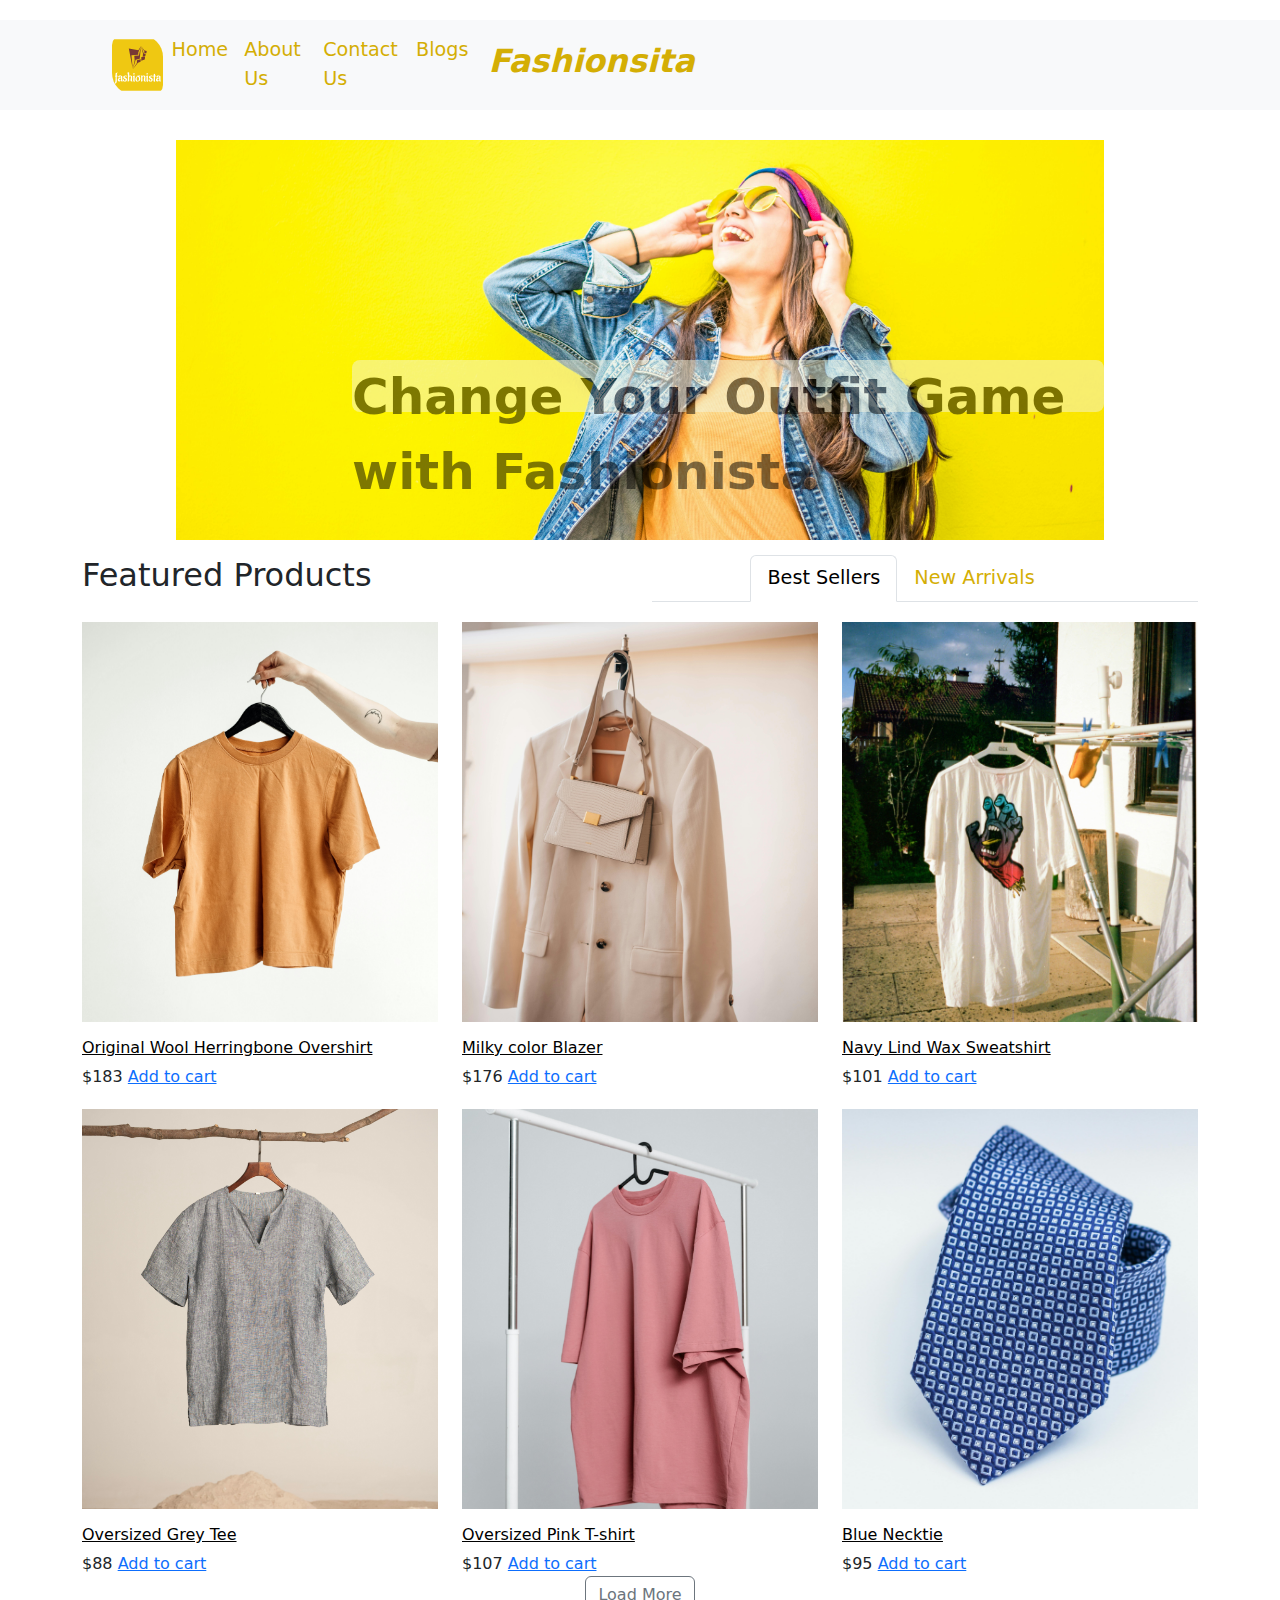
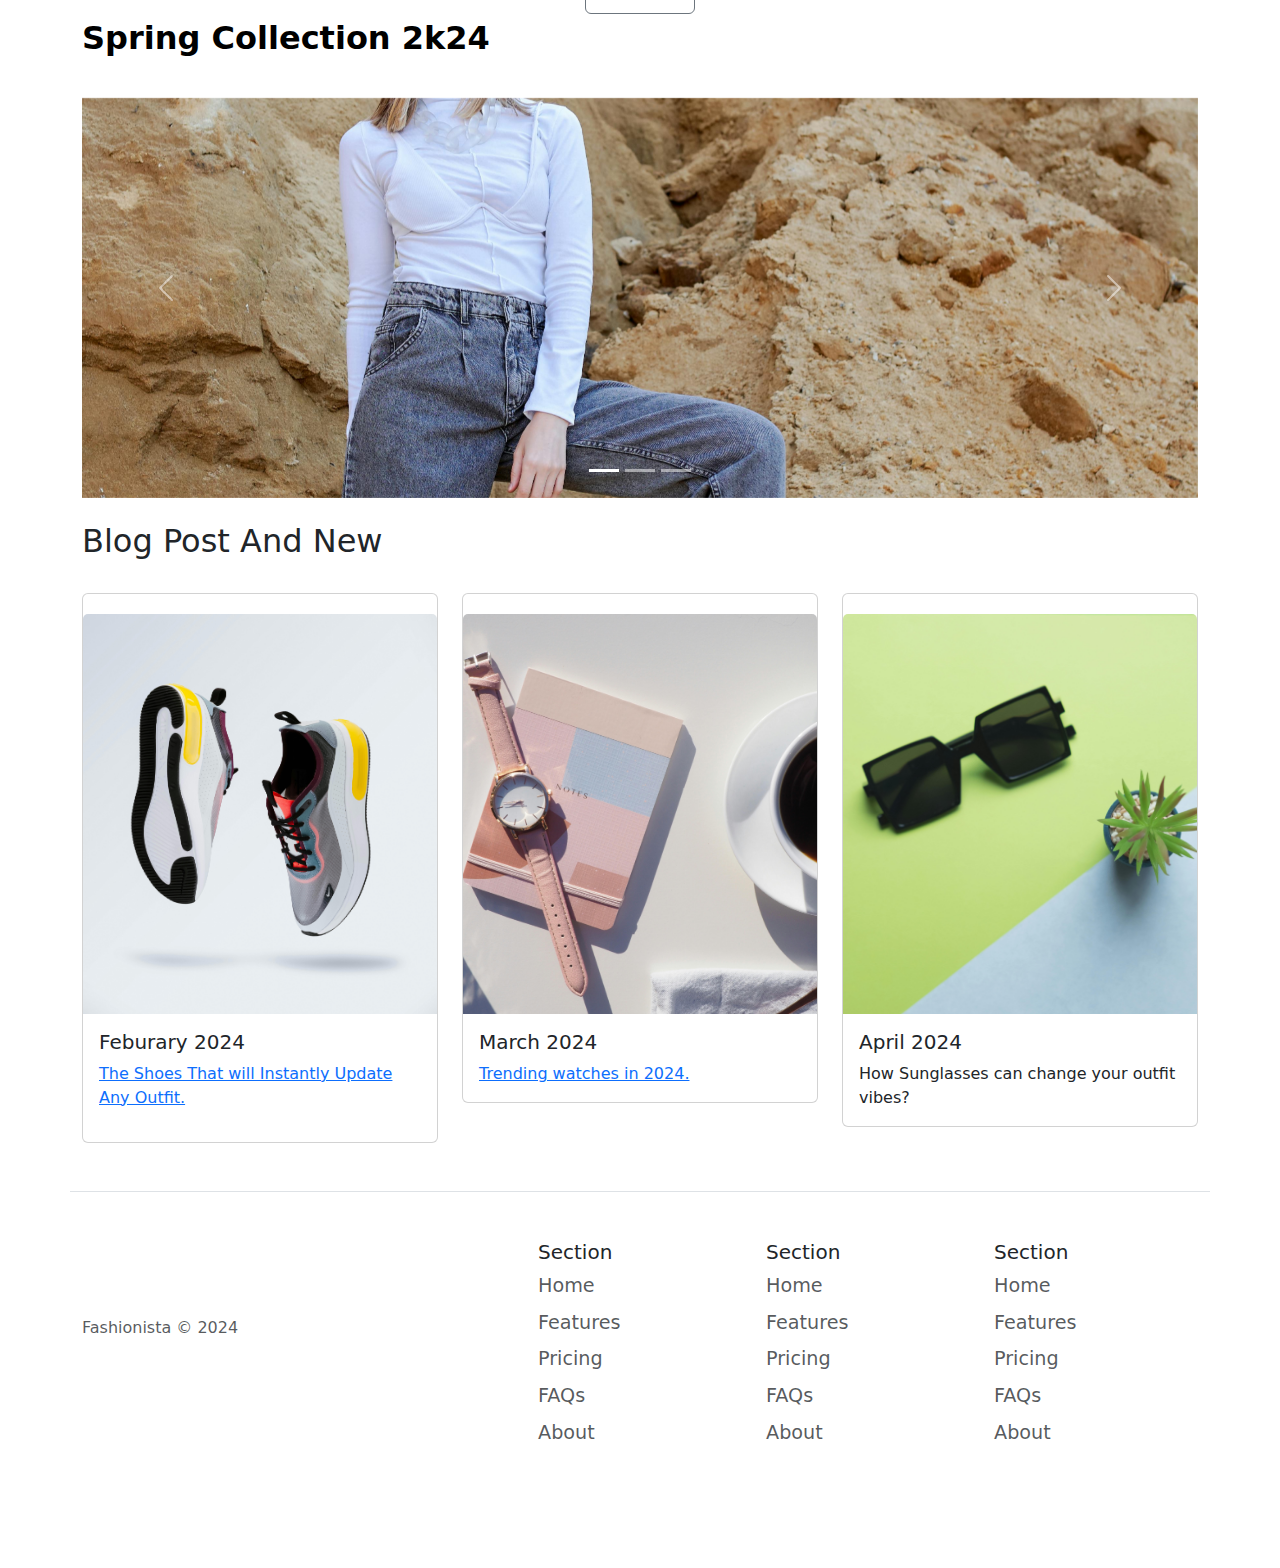
<file: index.html>
<!DOCTYPE html>
<html lang="en">

  <head>
    <meta charset="utf-8">
    <meta name="viewport" content="width=device-width, initial-scale=1">
    <title>Fashionista</title>
    <link rel="stylesheet" href="./style.css" type="text/css">
    <link href="https://cdn.jsdelivr.net/npm/bootstrap@5.3.3/dist/css/bootstrap.min.css" rel="stylesheet"
      integrity="sha384-QWTKZyjpPEjISv5WaRU9OFeRpok6YctnYmDr5pNlyT2bRjXh0JMhjY6hW+ALEwIH" crossorigin="anonymous">
  </head>

  <body>
    <script src="https://cdn.jsdelivr.net/npm/bootstrap@5.3.3/dist/js/bootstrap.bundle.min.js"
      integrity="sha384-YvpcrYf0tY3lHB60NNkmXc5s9fDVZLESaAA55NDzOxhy9GkcIdslK1eN7N6jIeHz"
      crossorigin="anonymous"></script>
  </body>

  <body>

    <nav class="navbar navbar-expand-lg bg-body-tertiary">
      <div class="container-fluid">
        <svg data-v-fde0c5aa="" xmlns="http://www.w3.org/2000/svg" viewBox="0 0 300 300" class="iconAbove"><!----><defs data-v-fde0c5aa=""><!----></defs><rect data-v-fde0c5aa="" fill="#EFC812" x="0" y="0" width="300px" height="300px" class="logo-background-square"></rect><defs data-v-fde0c5aa=""><!----></defs><g data-v-fde0c5aa="" id="86859d74-005a-46f0-a31f-e8e2a335ae78" fill="#ffffff" transform="matrix(5.386666666666667,0,0,5.386666666666667,15.791198359330501,176.99146620432535)"><path d="M2.24 9.17L2.24 9.17L2.31 11.97Q2.31 12.85 2.08 13.53Q1.85 14.21 1.51 14.55L1.51 14.55Q0.83 15.26 0.31 15.36L0.31 15.36L0.07 15.41Q-0.14 15.41-0.14 15.29L-0.14 15.29L-0.07 15.08Q0.95 13.66 0.95 8.13L0.95 8.13Q0.95 7.63 0.94 7.38L0.94 7.38Q0.64 7.38 0.35 7.42L0.35 7.42L0.34 7.42Q0.18 7.42 0.18 7.27L0.18 7.27L0.22 6.73Q0.24 6.61 0.42 6.61L0.42 6.61L0.92 6.61L0.92 5.67L0.95 4.34Q0.95 4.24 0.99 4.12Q1.02 4.00 1.29 3.76Q1.55 3.51 2.07 3.31Q2.59 3.11 2.96 3.11Q3.33 3.11 3.33 3.33L3.33 3.33Q3.33 3.42 3.21 3.47L3.21 3.47Q2.80 3.60 2.54 4.19Q2.28 4.79 2.28 6.22L2.28 6.22L2.28 6.61Q3.00 6.58 3.22 6.54L3.22 6.54Q3.32 6.54 3.32 6.71Q3.32 6.87 3.17 7.12Q3.02 7.36 2.81 7.37Q2.59 7.38 2.27 7.36L2.27 7.36Q2.24 8.43 2.24 9.17ZM8.20 8.47L8.20 8.47L8.18 10.26Q8.18 12.12 8.58 12.50L8.58 12.50Q8.64 12.56 8.64 12.63L8.64 12.63Q8.64 12.84 7.73 12.84Q6.83 12.84 6.78 12.31L6.78 12.31Q6.76 12.18 6.76 11.79L6.76 11.79L6.82 9.55Q6.82 9.45 6.71 9.45L6.71 9.45Q6.03 9.45 5.45 9.83Q4.86 10.21 4.86 10.79L4.86 10.79Q4.86 11.10 5.03 11.31Q5.19 11.52 5.44 11.52Q5.68 11.52 5.85 11.42Q6.01 11.33 6.03 11.31L6.03 11.31Q6.27 11.34 6.27 11.81Q6.27 12.28 5.84 12.56Q5.40 12.85 4.93 12.85Q4.45 12.85 4.11 12.68Q3.77 12.52 3.61 12.31Q3.46 12.10 3.36 11.83L3.36 11.83Q3.26 11.51 3.26 11.27L3.26 11.27Q3.26 10.29 3.88 9.70Q4.49 9.11 5.46 8.86L5.46 8.86Q6.73 8.61 6.79 8.40L6.79 8.40Q6.83 8.25 6.83 7.88L6.83 7.88Q6.83 7.14 6.08 7.14L6.08 7.14Q5.75 7.14 5.50 7.34Q5.25 7.55 5.25 7.85L5.25 7.85L5.33 8.19Q5.31 8.43 4.83 8.47L4.83 8.47L4.68 8.48Q4.26 8.48 4.01 8.27Q3.77 8.06 3.77 7.71L3.77 7.71Q3.77 7.49 3.91 7.22Q4.06 6.94 4.28 6.78Q4.51 6.61 4.98 6.47Q5.45 6.34 5.88 6.34Q6.31 6.34 6.55 6.37Q6.79 6.40 7.20 6.50Q7.62 6.61 7.89 6.90Q8.16 7.20 8.18 7.52Q8.20 7.85 8.20 8.47ZM13.31 10.75L13.31 10.75Q13.31 11.35 13.08 11.80Q12.85 12.25 12.56 12.46Q12.26 12.67 11.86 12.80L11.86 12.80Q11.33 12.96 10.89 12.96L10.89 12.96Q9.98 12.96 9.38 12.61Q8.78 12.25 8.78 11.47L8.78 11.47Q8.78 11.00 9.03 10.71L9.03 10.71Q9.42 10.28 9.97 10.28L9.97 10.28Q10.14 10.28 10.14 10.43L10.14 10.43Q10.14 10.44 10.07 10.65Q10.01 10.85 10.01 11.16Q10.01 11.47 10.25 11.70Q10.50 11.94 10.85 11.94Q11.20 11.94 11.41 11.82Q11.62 11.70 11.70 11.52L11.70 11.52Q11.83 11.27 11.83 11.05L11.83 11.05Q11.83 10.64 11.42 10.35Q11.02 10.05 10.53 9.88Q10.04 9.72 9.63 9.32Q9.23 8.93 9.23 8.34L9.23 8.34Q9.23 7.34 9.86 6.83Q10.50 6.33 11.59 6.33L11.59 6.33Q12.07 6.33 12.59 6.46Q13.12 6.59 13.12 6.91Q13.12 7.22 13.01 7.49Q12.91 7.76 12.75 7.76L12.75 7.76Q12.67 7.76 12.64 7.69Q12.61 7.63 12.54 7.55Q12.47 7.46 12.21 7.33Q11.94 7.20 11.75 7.20Q11.56 7.20 11.50 7.20Q11.44 7.21 11.28 7.25Q11.13 7.28 11.00 7.35L11.00 7.35Q10.68 7.53 10.68 7.88L10.68 7.88Q10.68 8.11 10.78 8.21Q10.88 8.32 10.93 8.37Q10.99 8.43 11.13 8.50Q11.27 8.58 11.33 8.61Q11.38 8.64 11.58 8.73Q11.77 8.82 11.83 8.85L11.83 8.85Q13.31 9.55 13.31 10.75ZM15.68 5.15L15.68 5.15L15.67 6.51Q15.67 6.59 15.72 6.59Q15.78 6.59 15.83 6.55L15.83 6.55Q16.18 6.31 16.94 6.31L16.94 6.31Q18.21 6.31 18.70 7.18L18.70 7.18Q18.89 7.50 18.89 8.04Q18.89 8.57 18.82 9.51Q18.76 10.44 18.76 10.84L18.76 10.84Q18.76 12.21 19.15 12.66L19.15 12.66Q19.22 12.73 19.22 12.80L19.22 12.80Q19.22 12.94 18.62 12.94L18.62 12.94Q17.00 12.94 17.00 11.42L17.00 11.42Q17.00 10.84 17.28 9.77Q17.56 8.71 17.56 8.20Q17.56 7.70 17.32 7.43Q17.08 7.15 16.66 7.15Q16.24 7.15 16.00 7.34Q15.75 7.52 15.69 7.71L15.69 7.71L15.65 7.90Q15.64 8.16 15.64 9.59Q15.64 11.02 15.71 11.45Q15.78 11.87 15.78 11.93L15.78 11.93Q15.78 12.33 15.23 12.65Q14.69 12.96 14.15 12.96L14.15 12.96Q13.96 12.96 13.96 12.74L13.96 12.74L13.99 12.47Q14.29 10.12 14.29 7.38L14.29 7.38Q14.29 6.31 14.21 5.22L14.21 5.22L14.20 4.91Q14.17 4.52 14.04 4.24Q13.90 3.96 13.79 3.88L13.79 3.88L13.66 3.81Q13.57 3.75 13.57 3.68L13.57 3.68Q13.57 3.49 14.22 3.20Q14.88 2.91 15.24 2.91Q15.60 2.91 15.62 3.07L15.62 3.07Q15.68 3.78 15.68 5.15ZM21.08 5.18L21.08 5.18L20.75 5.17Q20.37 5.17 20.26 5.35L20.26 5.35Q20.23 5.39 20.19 5.39L20.19 5.39Q20.01 5.39 20.01 4.77Q20.01 4.14 20.20 3.98Q20.38 3.81 20.85 3.81Q21.32 3.81 21.49 3.97Q21.66 4.13 21.66 4.51Q21.66 4.89 21.53 5.03Q21.41 5.18 21.08 5.18ZM19.96 12.25L19.96 12.25L20.12 8.99Q20.12 7.83 19.85 7.41L19.85 7.41Q19.77 7.27 19.66 7.20L19.66 7.20Q19.57 7.17 19.57 7.08L19.57 7.08Q19.57 6.83 20.29 6.59Q21 6.36 21.33 6.36Q21.66 6.36 21.67 6.52L21.67 6.52Q21.67 6.80 21.60 8.11Q21.52 9.42 21.52 10.86Q21.52 12.31 21.69 12.66L21.69 12.66Q21.73 12.73 21.73 12.80L21.73 12.80Q21.73 12.98 21.20 12.98Q20.66 12.98 20.10 12.70L20.10 12.70Q19.96 12.63 19.96 12.25ZM23.91 7.39L23.91 7.39Q23.55 7.41 23.39 7.41Q23.23 7.42 23.23 7.34Q23.23 7.25 23.31 7.17L23.31 7.17Q24.21 6.34 26.33 6.34L26.33 6.34Q27.06 6.34 27.48 6.47L27.48 6.47L27.62 6.51Q27.79 6.58 27.79 6.66L27.79 6.66Q27.79 6.73 27.69 6.78L27.69 6.78Q27.31 6.89 26.96 7.13Q26.61 7.38 26.61 7.48L26.61 7.48L26.70 7.57Q27.15 7.83 27.39 8.37Q27.64 8.92 27.66 9.34L27.66 9.34L27.69 9.77Q27.69 11.16 26.92 12.05Q26.15 12.95 24.82 12.95L24.82 12.95Q24.15 12.95 23.66 12.71Q23.17 12.47 22.94 12.17Q22.71 11.87 22.57 11.49L22.57 11.49Q22.40 10.98 22.40 10.42Q22.40 9.87 22.59 9.31Q22.78 8.75 23.02 8.48Q23.27 8.22 23.58 8.05L23.58 8.05Q23.97 7.84 24.21 7.84Q24.44 7.84 24.44 7.94L24.44 7.94L24.36 8.08Q24.05 8.44 23.92 9.03Q23.79 9.62 23.79 10.07Q23.79 10.53 23.90 10.98Q24.01 11.42 24.15 11.64Q24.29 11.86 24.47 11.97L24.47 11.97Q24.74 12.14 25.03 12.14Q25.33 12.14 25.61 11.91Q25.89 11.68 26.01 11.30L26.01 11.30Q26.26 10.60 26.26 9.86L26.26 9.86Q26.26 8.68 25.67 8.04Q25.07 7.39 23.91 7.39ZM28.38 12.77L28.38 12.77Q28.63 11.26 28.63 9.14Q28.63 7.03 28.50 6.40L28.50 6.40Q28.50 6.22 28.92 6.22L28.92 6.22Q29.57 6.22 29.78 6.71L29.78 6.71Q29.79 6.75 29.85 6.75Q29.90 6.75 29.93 6.72L29.93 6.72Q30.37 6.27 31.28 6.27Q32.19 6.27 32.72 6.73Q33.25 7.20 33.25 8.08L33.25 8.08Q33.25 8.61 33.16 9.59Q33.07 10.57 33.07 11.05L33.07 11.05Q33.07 12.18 33.45 12.68L33.45 12.68Q33.50 12.75 33.50 12.82L33.50 12.82Q33.50 13.01 33.11 13.01L33.11 13.01Q31.37 13.01 31.37 11.47L31.37 11.47Q31.37 10.88 31.64 9.83Q31.91 8.78 31.91 8.23L31.91 8.23Q31.91 7.11 30.98 7.11L30.98 7.11Q30.53 7.11 30.30 7.38Q30.07 7.64 30.04 7.99Q30.02 8.33 30.02 9.28L30.02 9.28Q30.02 10.74 30.11 11.82L30.11 11.82L30.14 12.12Q30.14 12.52 29.63 12.73Q29.12 12.95 28.75 12.95Q28.38 12.95 28.38 12.77ZM35.41 5.18L35.41 5.18L35.07 5.17Q34.69 5.17 34.58 5.35L34.58 5.35Q34.55 5.39 34.51 5.39L34.51 5.39Q34.33 5.39 34.33 4.77Q34.33 4.14 34.52 3.98Q34.71 3.81 35.17 3.81Q35.64 3.81 35.81 3.97Q35.98 4.13 35.98 4.51Q35.98 4.89 35.85 5.03Q35.73 5.18 35.41 5.18ZM34.29 12.25L34.29 12.25L34.44 8.99Q34.44 7.83 34.17 7.41L34.17 7.41Q34.09 7.27 33.98 7.20L33.98 7.20Q33.89 7.17 33.89 7.08L33.89 7.08Q33.89 6.83 34.61 6.59Q35.32 6.36 35.65 6.36Q35.98 6.36 35.99 6.52L35.99 6.52Q35.99 6.80 35.92 8.11Q35.84 9.42 35.84 10.86Q35.84 12.31 36.01 12.66L36.01 12.66Q36.05 12.73 36.05 12.80L36.05 12.80Q36.05 12.98 35.52 12.98Q34.99 12.98 34.43 12.70L34.43 12.70Q34.29 12.63 34.29 12.25ZM41.16 10.75L41.16 10.75Q41.16 11.35 40.93 11.80Q40.70 12.25 40.40 12.46Q40.11 12.67 39.70 12.80L39.70 12.80Q39.17 12.96 38.74 12.96L38.74 12.96Q37.83 12.96 37.23 12.61Q36.62 12.25 36.62 11.47L36.62 11.47Q36.62 11.00 36.88 10.71L36.88 10.71Q37.27 10.28 37.81 10.28L37.81 10.28Q37.98 10.28 37.98 10.43L37.98 10.43Q37.98 10.44 37.92 10.65Q37.86 10.85 37.86 11.16Q37.86 11.47 38.10 11.70Q38.35 11.94 38.70 11.94Q39.05 11.94 39.26 11.82Q39.47 11.70 39.55 11.52L39.55 11.52Q39.68 11.27 39.68 11.05L39.68 11.05Q39.68 10.64 39.27 10.35Q38.86 10.05 38.37 9.88Q37.88 9.72 37.48 9.32Q37.07 8.93 37.07 8.34L37.07 8.34Q37.07 7.34 37.71 6.83Q38.35 6.33 39.44 6.33L39.44 6.33Q39.91 6.33 40.44 6.46Q40.96 6.59 40.96 6.91Q40.96 7.22 40.86 7.49Q40.75 7.76 40.60 7.76L40.60 7.76Q40.52 7.76 40.49 7.69Q40.46 7.63 40.39 7.55Q40.32 7.46 40.05 7.33Q39.79 7.20 39.60 7.20Q39.41 7.20 39.35 7.20Q39.28 7.21 39.13 7.25Q38.98 7.28 38.85 7.35L38.85 7.35Q38.53 7.53 38.53 7.88L38.53 7.88Q38.53 8.11 38.63 8.21Q38.72 8.32 38.78 8.37Q38.84 8.43 38.98 8.50Q39.12 8.58 39.17 8.61Q39.23 8.64 39.42 8.73Q39.62 8.82 39.68 8.85L39.68 8.85Q41.16 9.55 41.16 10.75ZM41.51 7.21L41.51 7.21L41.55 6.65Q41.57 6.52 41.75 6.52L41.75 6.52L42.24 6.52L42.18 5.40L42.18 5.35Q42.18 5.03 42.67 4.73Q43.16 4.44 43.57 4.44L43.57 4.44Q43.69 4.44 43.69 4.55L43.69 4.55L43.69 4.56Q43.64 4.94 43.58 6.51L43.58 6.51Q44.20 6.51 44.37 6.48Q44.53 6.45 44.55 6.45L44.55 6.45Q44.65 6.45 44.65 6.62Q44.65 6.79 44.49 7.05Q44.34 7.31 44.16 7.32L44.16 7.32L43.57 7.32Q43.55 7.80 43.55 8.93Q43.55 10.05 43.57 10.78Q43.60 11.51 43.62 11.88Q43.65 12.25 43.69 12.47Q43.72 12.70 43.74 12.80Q43.76 12.89 43.76 12.92L43.76 12.92Q43.76 13.06 43.58 13.08L43.58 13.08Q43.04 13.08 42.50 12.92Q41.96 12.77 41.96 12.39L41.96 12.39Q42.25 10.04 42.25 7.34L42.25 7.34Q41.87 7.34 41.68 7.36L41.68 7.36L41.66 7.36Q41.54 7.36 41.51 7.21ZM49.53 8.47L49.53 8.47L49.50 10.26Q49.50 12.12 49.91 12.50L49.91 12.50Q49.97 12.56 49.97 12.63L49.97 12.63Q49.97 12.84 49.06 12.84Q48.16 12.84 48.10 12.31L48.10 12.31Q48.09 12.18 48.09 11.79L48.09 11.79L48.15 9.55Q48.15 9.45 48.03 9.45L48.03 9.45Q47.36 9.45 46.77 9.83Q46.19 10.21 46.19 10.79L46.19 10.79Q46.19 11.10 46.35 11.31Q46.52 11.52 46.77 11.52Q47.01 11.52 47.17 11.42Q47.33 11.33 47.36 11.31L47.36 11.31Q47.60 11.34 47.60 11.81Q47.60 12.28 47.17 12.56Q46.73 12.85 46.26 12.85Q45.78 12.85 45.44 12.68Q45.09 12.52 44.94 12.31Q44.79 12.10 44.69 11.83L44.69 11.83Q44.59 11.51 44.59 11.27L44.59 11.27Q44.59 10.29 45.21 9.70Q45.82 9.11 46.79 8.86L46.79 8.86Q48.06 8.61 48.12 8.40L48.12 8.40Q48.16 8.25 48.16 7.88L48.16 7.88Q48.16 7.14 47.40 7.14L47.40 7.14Q47.08 7.14 46.83 7.34Q46.58 7.55 46.58 7.85L46.58 7.85L46.66 8.19Q46.63 8.43 46.16 8.47L46.16 8.47L46.00 8.48Q45.58 8.48 45.34 8.27Q45.09 8.06 45.09 7.71L45.09 7.71Q45.09 7.49 45.24 7.22Q45.39 6.94 45.61 6.78Q45.84 6.61 46.30 6.47Q46.77 6.34 47.21 6.34Q47.64 6.34 47.88 6.37Q48.12 6.40 48.53 6.50Q48.94 6.61 49.22 6.90Q49.49 7.20 49.51 7.52Q49.53 7.85 49.53 8.47Z"></path></g><defs data-v-fde0c5aa=""><!----></defs><g data-v-fde0c5aa="" id="6d1f5157-2ec0-4066-9096-90b81deee37b" stroke="none" fill="#783834" transform="matrix(1.376776724901836,0,0,1.376776724901836,80.02394851202125,38.62322327509816)"><g clip-rule="evenodd"><path d="M12.983 10.59l17.018 88.223-5.872-59.049 29.021-1.892-.054-9.883L64.549 1 53.622 18.977z"></path><path d="M59.389 54.548l5.16-53.541-8.74 39.716-19.612 1.045 1.57 20.462-7.766 36.583 12.057-39.899z"></path><path d="M62.8 67.182l.549-10.453-15.979 3.755-.032 11.797-17.337 26.532 21.68-27.616zM65.711 62.394l14.841-4.731 1.509-12.532-15.899 2.095zM72.07 44.502l10.988-1.417 1.581-10.278-8.079-.373L64.549 1l8.43 30.967z"></path><path d="M87.413 31.294l1.256-9.506-9.544-2.694L64.549 1l14.483 22.437-.422 7z"></path></g></g><!----></svg>
        <button class="navbar-toggler" type="button" data-bs-toggle="collapse" data-bs-target="#navbarNav"
          aria-controls="navbarNav" aria-expanded="false" aria-label="Toggle navigation">
          <span class="navbar-toggler-icon"></span>
        </button>
        <div class="collapse navbar-collapse" id="navbarNav">
          <ul class="navbar-nav">
            <li class="nav-item">
              <a class="nav-link" aria-current="page" href="#">Home</a>
            </li>
            <li class="nav-item">
              <a class="nav-link" href="./about.html">About Us</a>
            </li>
            <li class="nav-item">
              <a class="nav-link" href="./contact.html">Contact Us</a>
            </li>
            <li class="nav-item">
              <a class="nav-link" href="./blog.html">Blogs</a>
            </li>

          </ul>
        </div>
      </div>
      <h2 class="text"> Fashionsita</h2>
    </nav>

    <section class="hero">
    
      <div class="container-1">
       <div class="ban-text">Change Your Outfit Game with Fashionista</div>
      <img src="./images/pexels-juan-mendez-1536619.jpg" alt="girl with yellow bg">
      </div>
    </section>
  
    <!-- Featured Products -->
    <section>
      <div class="container">
        <div class="row gutter-1 align-items-end">
          <div class="col-md-6  mt-3">
            <h2>Featured Products</h2>
          </div>
          <div class="col-md-6 text-md-right">
            <ul class="nav nav-tabs lavalamp" id="myTab" role="tablist">
              <div class="lavalamp-object ease"
                style="transition-duration: 0.2s; width: 98.4219px; height: 26px; transform: translate(0px, 0px);">
              </div>
              <li class="nav-item lavalamp-item" style="z-index: 5; position: relative;">
                <a class="nav-link active" id="home-tab" data-toggle="tab" href="#home" role="tab" aria-controls="home"
                  aria-selected="true">Best Sellers</a>
              </li>
              <li class="nav-item lavalamp-item" style="z-index: 5; position: relative;">
                <a class="nav-link" id="profile-tab" data-toggle="tab" href="#profile" role="tab"
                  aria-controls="profile" aria-selected="false">New Arrivals</a>
              </li>
            </ul>
          </div>
        </div>
        <div class="row">
          <div class="col">
            <div class="tab-content" id="myTabContent">
              <div class="tab-pane fade show active" id="home" role="tabpanel">
                <div class="row gutter-image gutter-md-3">

                  <div class="col-6 col-lg-4">
                    <div class="product">
                      <figure class="product-image">
                        <img src="images/featured 1.jpg" alt="Image">


                      </figure>
                      <div class="product-meta">
                        <h3 class="product-title"><a href="product-classic.">Original Wool Herringbone Overshirt</a>
                        </h3>
                        <div class="product-price">
                          <span>$183</span>
                          <span class="product-action">
                            <a href="#!">Add to cart</a>
                          </span>
                        </div>
                        <a href="#!" class="product-like"></a>
                      </div>
                    </div>
                  </div>
                  <div class="col-6 col-lg-4">
                    <div class="product">
                      <figure class="product-image">

                        <img src="images/featured-2.jpg" alt="Image">


                      </figure>
                      <div class="product-meta">
                        <h3 class="product-title"><a href="product-classic.">Milky color Blazer</a></h3>
                        <div class="product-price">
                          <span>$176</span>
                          <span class="product-action">
                            <a href="#!">Add to cart</a>
                          </span>
                        </div>
                        <a href="#!" class="product-like"></a>
                      </div>
                    </div>
                  </div>
                  <div class="col-6 col-lg-4">
                    <div class="product">
                      <figure class="product-image">
                        <img src="images/featured-3.jpg" alt="Image">


                      </figure>
                      <div class="product-meta">
                        <h3 class="product-title"><a href="product-classic.">Navy Lind Wax Sweatshirt</a></h3>
                        <div class="product-price">
                          <span>$101</span>
                          <span class="product-action">
                            <a href="#!">Add to cart</a>
                          </span>
                        </div>
                        <a href="#!" class="product-like"></a>
                      </div>
                    </div>
                  </div>

                  <div class="col-6 col-lg-4">
                    <div class="product">
                      <figure class="product-image">
                        <img src="images/featured-4.jpg" alt="Image">
                      </figure>
                      <div class="product-meta">
                        <h3 class="product-title"><a href="product-classic.">Oversized Grey Tee</a></h3>
                        <div class="product-price">
                          <span>$88</span>
                          <span class="product-action">
                            <a href="#!">Add to cart</a>
                          </span>
                        </div>
                        <a href="#!" class="product-like"></a>
                      </div>
                    </div>
                  </div>

                  <div class="col-6 col-lg-4">
                    <div class="product">
                      <figure class="product-image">
                        <img src="images/featured-5.jpg" alt="Image">
                      </figure>
                      <div class="product-meta">
                        <h3 class="product-title"><a href="product-classic.">Oversized Pink T-shirt</a></h3>
                        <div class="product-price">
                          <span>$107</span>
                          <span class="product-action">
                            <a href="#!">Add to cart</a>
                          </span>
                        </div>
                        <a href="#!" class="product-like"></a>
                      </div>
                    </div>
                  </div>

                  <div class="col-6 col-lg-4">
                    <div class="product">
                      <figure class="product-image">
                        <img src="images/featured-6.jpg" alt="Image">
                      </figure>
                      <div class="product-meta">
                        <h3 class="product-title"><a href="product-classic.">Blue Necktie
                          </a></h3>
                        <div class="product-price">
                          <span>$95</span>
                          <span class="product-action">
                            <a href="#!">Add to cart</a>
                          </span>
                        </div>
                        <a href="#!" class="product-like"></a>
                      </div>
                    </div>
                  </div>



                </div>
              </div>

            </div>
          </div>

        </div>
      </div>

      <div class="row">
        <div class="col text-center">
          <a href="#!" class="btn btn-outline-secondary">Load More</a>
        </div>
      </div>
      </div>
    </section>
    <!-- carousel  -->
   
    <div class="container">
      <p class="caption">Spring Collection 2k24</p>
      <div id="carouselExampleIndicators" class="carousel slide">
        <div class="carousel-indicators">
          <button type="button" data-bs-target="#carouselExampleIndicators" data-bs-slide-to="0" class="active"
            aria-current="true" aria-label="Slide 1"></button>
          <button type="button" data-bs-target="#carouselExampleIndicators" data-bs-slide-to="1"
            aria-label="Slide 2"></button>
          <button type="button" data-bs-target="#carouselExampleIndicators" data-bs-slide-to="2"
            aria-label="Slide 3"></button>
        </div>
        <div class="carousel-inner">
          <div class="carousel-item active">
            <img src="images/carousel-1.jpg" class="d-block w-100" alt="...">
          </div>
          <div class="carousel-item">
            <img src="images/watch.jpg" class="d-block w-100" alt="...">
          </div>
          <div class="carousel-item">
            <img src="images/pexels-alisson-souto-1759611.jpg" class="d-block w-100" alt="...">
          </div>
        </div>
        <button class="carousel-control-prev" type="button" data-bs-target="#carouselExampleIndicators"
          data-bs-slide="prev">
          <span class="carousel-control-prev-icon" aria-hidden="true"></span>
          <span class="visually-hidden">Previous</span>
        </button>
        <button class="carousel-control-next" type="button" data-bs-target="#carouselExampleIndicators"
          data-bs-slide="next">
          <span class="carousel-control-next-icon" aria-hidden="true"></span>
          <span class="visually-hidden">Next</span>
        </button>
      </div>
    </div>
    <!-- blog post and new -->
    <section>
      <div class="container">
      </br><h2>Blog Post And New</h2></br>
        <div class="row row-cols-1 row-cols-md-3 g-4">
          <div class="col">
            <div class="card">
              <img src="images/featured-7.jpg" class="card-img-top" alt="...">
              <div class="card-body">
                <h5 class="card-title">Feburary 2024</h5>
                <p><a href="/blog.html">The Shoes That will Instantly Update Any Outfit.</a></p>
              </div>
            </div>
          </div>
          <div class="col">
            <div class="card">
              <img src="images/watch.jpg" class="card-img-top" alt="...">
              <div class="card-body">
                <h5 class="card-title">March 2024</h5>
                <p class="card-text"><a href="/blog.html">Trending watches in 2024.</a></p>
              </div>
            </div>
          </div>
          <div class="col">
            <div class="card">
              <img src="images/sunglasses-2.jpg" class="card-img-top" alt="...">
              <div class="card-body">
                <h5 class="card-title">April 2024</h5>
                <p class="card-text">How Sunglasses can change your outfit vibes?</p>
              </div>
            </div>
          </div>
        </div>
      </div>

    </section>
    <!-- Footer -->
  <div class="container">
    <footer class="row row-cols-1 row-cols-sm-2 row-cols-md-5 py-5 my-5 border-top">
      <div class="col mb-3">
        <a href="/" class="d-flex align-items-center mb-3 link-body-emphasis text-decoration-none">
          <svg class="bi me-2" width="40" height="32"><use xlink:href="#bootstrap"></use></svg>
        </a>
        <p class="text-body-secondary"> Fashionista © 2024</p>
      </div>
  
      <div class="col mb-3">
  
      </div>
  
      <div class="col mb-3">
        <h5>Section</h5>
        <ul class="nav flex-column">
          <li class="nav-item mb-2"><a href="#" class="nav-link p-0 text-body-secondary">Home</a></li>
          <li class="nav-item mb-2"><a href="#" class="nav-link p-0 text-body-secondary">Features</a></li>
          <li class="nav-item mb-2"><a href="#" class="nav-link p-0 text-body-secondary">Pricing</a></li>
          <li class="nav-item mb-2"><a href="#" class="nav-link p-0 text-body-secondary">FAQs</a></li>
          <li class="nav-item mb-2"><a href="#" class="nav-link p-0 text-body-secondary">About</a></li>
        </ul>
      </div>
  
      <div class="col mb-3">
        <h5>Section</h5>
        <ul class="nav flex-column">
          <li class="nav-item mb-2"><a href="#" class="nav-link p-0 text-body-secondary">Home</a></li>
          <li class="nav-item mb-2"><a href="#" class="nav-link p-0 text-body-secondary">Features</a></li>
          <li class="nav-item mb-2"><a href="#" class="nav-link p-0 text-body-secondary">Pricing</a></li>
          <li class="nav-item mb-2"><a href="#" class="nav-link p-0 text-body-secondary">FAQs</a></li>
          <li class="nav-item mb-2"><a href="#" class="nav-link p-0 text-body-secondary">About</a></li>
        </ul>
      </div>
  
      <div class="col mb-3">
        <h5>Section</h5>
        <ul class="nav flex-column">
          <li class="nav-item mb-2"><a href="#" class="nav-link p-0 text-body-secondary">Home</a></li>
          <li class="nav-item mb-2"><a href="#" class="nav-link p-0 text-body-secondary">Features</a></li>
          <li class="nav-item mb-2"><a href="#" class="nav-link p-0 text-body-secondary">Pricing</a></li>
          <li class="nav-item mb-2"><a href="#" class="nav-link p-0 text-body-secondary">FAQs</a></li>
          <li class="nav-item mb-2"><a href="#" class="nav-link p-0 text-body-secondary">About</a></li>
        </ul>
      </div>
    </footer>
  </div>

  </body>

  </html>
</file>
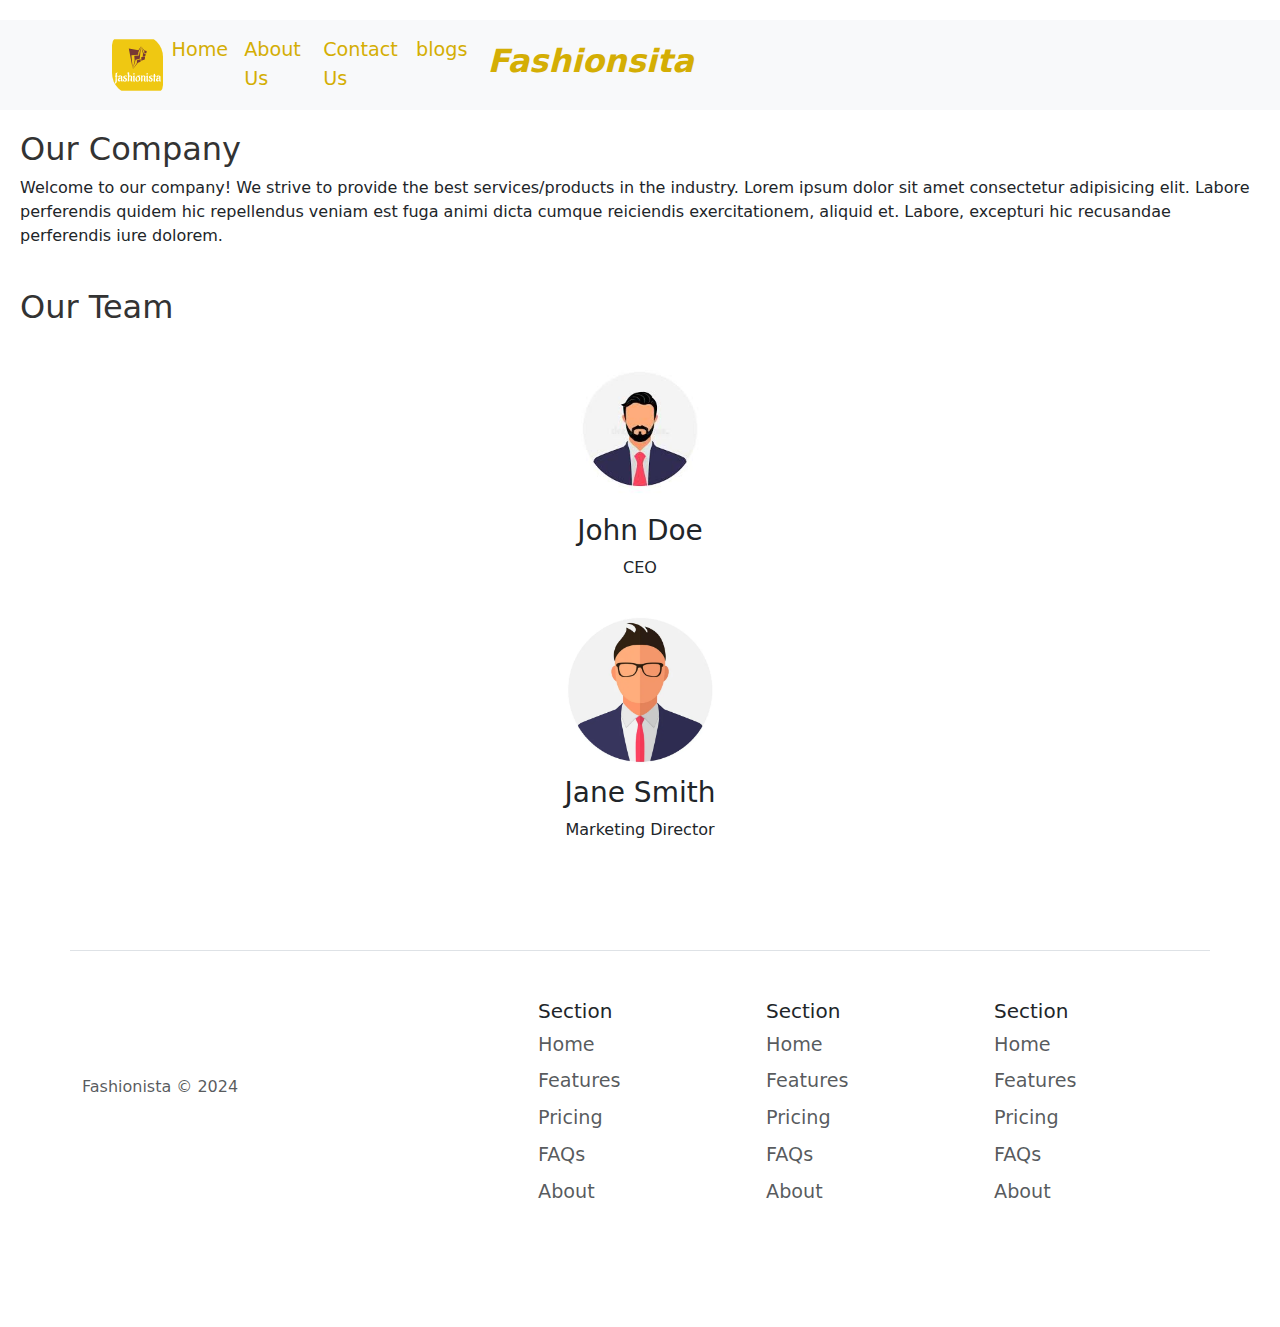
<file: about.html>
<!DOCTYPE html>
<html lang="en">
<head>
    <meta charset="UTF-8">
    <meta name="viewport" content="width=device-width, initial-scale=1.0">
    <title>Document</title>
    <link rel="stylesheet" href="./style.css" type="text/css">
    <link href="https://cdn.jsdelivr.net/npm/bootstrap@5.3.3/dist/css/bootstrap.min.css" rel="stylesheet" integrity="sha384-QWTKZyjpPEjISv5WaRU9OFeRpok6YctnYmDr5pNlyT2bRjXh0JMhjY6hW+ALEwIH" crossorigin="anonymous">
</head>
<body>
    <script src="https://cdn.jsdelivr.net/npm/bootstrap@5.3.3/dist/js/bootstrap.bundle.min.js" integrity="sha384-YvpcrYf0tY3lHB60NNkmXc5s9fDVZLESaAA55NDzOxhy9GkcIdslK1eN7N6jIeHz" crossorigin="anonymous"></script>
    <nav class="navbar navbar-expand-lg bg-body-tertiary">
        <div class="container-fluid">
          <svg data-v-fde0c5aa="" xmlns="http://www.w3.org/2000/svg" viewBox="0 0 300 300" class="iconAbove"><!----><defs data-v-fde0c5aa=""><!----></defs><rect data-v-fde0c5aa="" fill="#EFC812" x="0" y="0" width="300px" height="300px" class="logo-background-square"></rect><defs data-v-fde0c5aa=""><!----></defs><g data-v-fde0c5aa="" id="86859d74-005a-46f0-a31f-e8e2a335ae78" fill="#ffffff" transform="matrix(5.386666666666667,0,0,5.386666666666667,15.791198359330501,176.99146620432535)"><path d="M2.24 9.17L2.24 9.17L2.31 11.97Q2.31 12.85 2.08 13.53Q1.85 14.21 1.51 14.55L1.51 14.55Q0.83 15.26 0.31 15.36L0.31 15.36L0.07 15.41Q-0.14 15.41-0.14 15.29L-0.14 15.29L-0.07 15.08Q0.95 13.66 0.95 8.13L0.95 8.13Q0.95 7.63 0.94 7.38L0.94 7.38Q0.64 7.38 0.35 7.42L0.35 7.42L0.34 7.42Q0.18 7.42 0.18 7.27L0.18 7.27L0.22 6.73Q0.24 6.61 0.42 6.61L0.42 6.61L0.92 6.61L0.92 5.67L0.95 4.34Q0.95 4.24 0.99 4.12Q1.02 4.00 1.29 3.76Q1.55 3.51 2.07 3.31Q2.59 3.11 2.96 3.11Q3.33 3.11 3.33 3.33L3.33 3.33Q3.33 3.42 3.21 3.47L3.21 3.47Q2.80 3.60 2.54 4.19Q2.28 4.79 2.28 6.22L2.28 6.22L2.28 6.61Q3.00 6.58 3.22 6.54L3.22 6.54Q3.32 6.54 3.32 6.71Q3.32 6.87 3.17 7.12Q3.02 7.36 2.81 7.37Q2.59 7.38 2.27 7.36L2.27 7.36Q2.24 8.43 2.24 9.17ZM8.20 8.47L8.20 8.47L8.18 10.26Q8.18 12.12 8.58 12.50L8.58 12.50Q8.64 12.56 8.64 12.63L8.64 12.63Q8.64 12.84 7.73 12.84Q6.83 12.84 6.78 12.31L6.78 12.31Q6.76 12.18 6.76 11.79L6.76 11.79L6.82 9.55Q6.82 9.45 6.71 9.45L6.71 9.45Q6.03 9.45 5.45 9.83Q4.86 10.21 4.86 10.79L4.86 10.79Q4.86 11.10 5.03 11.31Q5.19 11.52 5.44 11.52Q5.68 11.52 5.85 11.42Q6.01 11.33 6.03 11.31L6.03 11.31Q6.27 11.34 6.27 11.81Q6.27 12.28 5.84 12.56Q5.40 12.85 4.93 12.85Q4.45 12.85 4.11 12.68Q3.77 12.52 3.61 12.31Q3.46 12.10 3.36 11.83L3.36 11.83Q3.26 11.51 3.26 11.27L3.26 11.27Q3.26 10.29 3.88 9.70Q4.49 9.11 5.46 8.86L5.46 8.86Q6.73 8.61 6.79 8.40L6.79 8.40Q6.83 8.25 6.83 7.88L6.83 7.88Q6.83 7.14 6.08 7.14L6.08 7.14Q5.75 7.14 5.50 7.34Q5.25 7.55 5.25 7.85L5.25 7.85L5.33 8.19Q5.31 8.43 4.83 8.47L4.83 8.47L4.68 8.48Q4.26 8.48 4.01 8.27Q3.77 8.06 3.77 7.71L3.77 7.71Q3.77 7.49 3.91 7.22Q4.06 6.94 4.28 6.78Q4.51 6.61 4.98 6.47Q5.45 6.34 5.88 6.34Q6.31 6.34 6.55 6.37Q6.79 6.40 7.20 6.50Q7.62 6.61 7.89 6.90Q8.16 7.20 8.18 7.52Q8.20 7.85 8.20 8.47ZM13.31 10.75L13.31 10.75Q13.31 11.35 13.08 11.80Q12.85 12.25 12.56 12.46Q12.26 12.67 11.86 12.80L11.86 12.80Q11.33 12.96 10.89 12.96L10.89 12.96Q9.98 12.96 9.38 12.61Q8.78 12.25 8.78 11.47L8.78 11.47Q8.78 11.00 9.03 10.71L9.03 10.71Q9.42 10.28 9.97 10.28L9.97 10.28Q10.14 10.28 10.14 10.43L10.14 10.43Q10.14 10.44 10.07 10.65Q10.01 10.85 10.01 11.16Q10.01 11.47 10.25 11.70Q10.50 11.94 10.85 11.94Q11.20 11.94 11.41 11.82Q11.62 11.70 11.70 11.52L11.70 11.52Q11.83 11.27 11.83 11.05L11.83 11.05Q11.83 10.64 11.42 10.35Q11.02 10.05 10.53 9.88Q10.04 9.72 9.63 9.32Q9.23 8.93 9.23 8.34L9.23 8.34Q9.23 7.34 9.86 6.83Q10.50 6.33 11.59 6.33L11.59 6.33Q12.07 6.33 12.59 6.46Q13.12 6.59 13.12 6.91Q13.12 7.22 13.01 7.49Q12.91 7.76 12.75 7.76L12.75 7.76Q12.67 7.76 12.64 7.69Q12.61 7.63 12.54 7.55Q12.47 7.46 12.21 7.33Q11.94 7.20 11.75 7.20Q11.56 7.20 11.50 7.20Q11.44 7.21 11.28 7.25Q11.13 7.28 11.00 7.35L11.00 7.35Q10.68 7.53 10.68 7.88L10.68 7.88Q10.68 8.11 10.78 8.21Q10.88 8.32 10.93 8.37Q10.99 8.43 11.13 8.50Q11.27 8.58 11.33 8.61Q11.38 8.64 11.58 8.73Q11.77 8.82 11.83 8.85L11.83 8.85Q13.31 9.55 13.31 10.75ZM15.68 5.15L15.68 5.15L15.67 6.51Q15.67 6.59 15.72 6.59Q15.78 6.59 15.83 6.55L15.83 6.55Q16.18 6.31 16.94 6.31L16.94 6.31Q18.21 6.31 18.70 7.18L18.70 7.18Q18.89 7.50 18.89 8.04Q18.89 8.57 18.82 9.51Q18.76 10.44 18.76 10.84L18.76 10.84Q18.76 12.21 19.15 12.66L19.15 12.66Q19.22 12.73 19.22 12.80L19.22 12.80Q19.22 12.94 18.62 12.94L18.62 12.94Q17.00 12.94 17.00 11.42L17.00 11.42Q17.00 10.84 17.28 9.77Q17.56 8.71 17.56 8.20Q17.56 7.70 17.32 7.43Q17.08 7.15 16.66 7.15Q16.24 7.15 16.00 7.34Q15.75 7.52 15.69 7.71L15.69 7.71L15.65 7.90Q15.64 8.16 15.64 9.59Q15.64 11.02 15.71 11.45Q15.78 11.87 15.78 11.93L15.78 11.93Q15.78 12.33 15.23 12.65Q14.69 12.96 14.15 12.96L14.15 12.96Q13.96 12.96 13.96 12.74L13.96 12.74L13.99 12.47Q14.29 10.12 14.29 7.38L14.29 7.38Q14.29 6.31 14.21 5.22L14.21 5.22L14.20 4.91Q14.17 4.52 14.04 4.24Q13.90 3.96 13.79 3.88L13.79 3.88L13.66 3.81Q13.57 3.75 13.57 3.68L13.57 3.68Q13.57 3.49 14.22 3.20Q14.88 2.91 15.24 2.91Q15.60 2.91 15.62 3.07L15.62 3.07Q15.68 3.78 15.68 5.15ZM21.08 5.18L21.08 5.18L20.75 5.17Q20.37 5.17 20.26 5.35L20.26 5.35Q20.23 5.39 20.19 5.39L20.19 5.39Q20.01 5.39 20.01 4.77Q20.01 4.14 20.20 3.98Q20.38 3.81 20.85 3.81Q21.32 3.81 21.49 3.97Q21.66 4.13 21.66 4.51Q21.66 4.89 21.53 5.03Q21.41 5.18 21.08 5.18ZM19.96 12.25L19.96 12.25L20.12 8.99Q20.12 7.83 19.85 7.41L19.85 7.41Q19.77 7.27 19.66 7.20L19.66 7.20Q19.57 7.17 19.57 7.08L19.57 7.08Q19.57 6.83 20.29 6.59Q21 6.36 21.33 6.36Q21.66 6.36 21.67 6.52L21.67 6.52Q21.67 6.80 21.60 8.11Q21.52 9.42 21.52 10.86Q21.52 12.31 21.69 12.66L21.69 12.66Q21.73 12.73 21.73 12.80L21.73 12.80Q21.73 12.98 21.20 12.98Q20.66 12.98 20.10 12.70L20.10 12.70Q19.96 12.63 19.96 12.25ZM23.91 7.39L23.91 7.39Q23.55 7.41 23.39 7.41Q23.23 7.42 23.23 7.34Q23.23 7.25 23.31 7.17L23.31 7.17Q24.21 6.34 26.33 6.34L26.33 6.34Q27.06 6.34 27.48 6.47L27.48 6.47L27.62 6.51Q27.79 6.58 27.79 6.66L27.79 6.66Q27.79 6.73 27.69 6.78L27.69 6.78Q27.31 6.89 26.96 7.13Q26.61 7.38 26.61 7.48L26.61 7.48L26.70 7.57Q27.15 7.83 27.39 8.37Q27.64 8.92 27.66 9.34L27.66 9.34L27.69 9.77Q27.69 11.16 26.92 12.05Q26.15 12.95 24.82 12.95L24.82 12.95Q24.15 12.95 23.66 12.71Q23.17 12.47 22.94 12.17Q22.71 11.87 22.57 11.49L22.57 11.49Q22.40 10.98 22.40 10.42Q22.40 9.87 22.59 9.31Q22.78 8.75 23.02 8.48Q23.27 8.22 23.58 8.05L23.58 8.05Q23.97 7.84 24.21 7.84Q24.44 7.84 24.44 7.94L24.44 7.94L24.36 8.08Q24.05 8.44 23.92 9.03Q23.79 9.62 23.79 10.07Q23.79 10.53 23.90 10.98Q24.01 11.42 24.15 11.64Q24.29 11.86 24.47 11.97L24.47 11.97Q24.74 12.14 25.03 12.14Q25.33 12.14 25.61 11.91Q25.89 11.68 26.01 11.30L26.01 11.30Q26.26 10.60 26.26 9.86L26.26 9.86Q26.26 8.68 25.67 8.04Q25.07 7.39 23.91 7.39ZM28.38 12.77L28.38 12.77Q28.63 11.26 28.63 9.14Q28.63 7.03 28.50 6.40L28.50 6.40Q28.50 6.22 28.92 6.22L28.92 6.22Q29.57 6.22 29.78 6.71L29.78 6.71Q29.79 6.75 29.85 6.75Q29.90 6.75 29.93 6.72L29.93 6.72Q30.37 6.27 31.28 6.27Q32.19 6.27 32.72 6.73Q33.25 7.20 33.25 8.08L33.25 8.08Q33.25 8.61 33.16 9.59Q33.07 10.57 33.07 11.05L33.07 11.05Q33.07 12.18 33.45 12.68L33.45 12.68Q33.50 12.75 33.50 12.82L33.50 12.82Q33.50 13.01 33.11 13.01L33.11 13.01Q31.37 13.01 31.37 11.47L31.37 11.47Q31.37 10.88 31.64 9.83Q31.91 8.78 31.91 8.23L31.91 8.23Q31.91 7.11 30.98 7.11L30.98 7.11Q30.53 7.11 30.30 7.38Q30.07 7.64 30.04 7.99Q30.02 8.33 30.02 9.28L30.02 9.28Q30.02 10.74 30.11 11.82L30.11 11.82L30.14 12.12Q30.14 12.52 29.63 12.73Q29.12 12.95 28.75 12.95Q28.38 12.95 28.38 12.77ZM35.41 5.18L35.41 5.18L35.07 5.17Q34.69 5.17 34.58 5.35L34.58 5.35Q34.55 5.39 34.51 5.39L34.51 5.39Q34.33 5.39 34.33 4.77Q34.33 4.14 34.52 3.98Q34.71 3.81 35.17 3.81Q35.64 3.81 35.81 3.97Q35.98 4.13 35.98 4.51Q35.98 4.89 35.85 5.03Q35.73 5.18 35.41 5.18ZM34.29 12.25L34.29 12.25L34.44 8.99Q34.44 7.83 34.17 7.41L34.17 7.41Q34.09 7.27 33.98 7.20L33.98 7.20Q33.89 7.17 33.89 7.08L33.89 7.08Q33.89 6.83 34.61 6.59Q35.32 6.36 35.65 6.36Q35.98 6.36 35.99 6.52L35.99 6.52Q35.99 6.80 35.92 8.11Q35.84 9.42 35.84 10.86Q35.84 12.31 36.01 12.66L36.01 12.66Q36.05 12.73 36.05 12.80L36.05 12.80Q36.05 12.98 35.52 12.98Q34.99 12.98 34.43 12.70L34.43 12.70Q34.29 12.63 34.29 12.25ZM41.16 10.75L41.16 10.75Q41.16 11.35 40.93 11.80Q40.70 12.25 40.40 12.46Q40.11 12.67 39.70 12.80L39.70 12.80Q39.17 12.96 38.74 12.96L38.74 12.96Q37.83 12.96 37.23 12.61Q36.62 12.25 36.62 11.47L36.62 11.47Q36.62 11.00 36.88 10.71L36.88 10.71Q37.27 10.28 37.81 10.28L37.81 10.28Q37.98 10.28 37.98 10.43L37.98 10.43Q37.98 10.44 37.92 10.65Q37.86 10.85 37.86 11.16Q37.86 11.47 38.10 11.70Q38.35 11.94 38.70 11.94Q39.05 11.94 39.26 11.82Q39.47 11.70 39.55 11.52L39.55 11.52Q39.68 11.27 39.68 11.05L39.68 11.05Q39.68 10.64 39.27 10.35Q38.86 10.05 38.37 9.88Q37.88 9.72 37.48 9.32Q37.07 8.93 37.07 8.34L37.07 8.34Q37.07 7.34 37.71 6.83Q38.35 6.33 39.44 6.33L39.44 6.33Q39.91 6.33 40.44 6.46Q40.96 6.59 40.96 6.91Q40.96 7.22 40.86 7.49Q40.75 7.76 40.60 7.76L40.60 7.76Q40.52 7.76 40.49 7.69Q40.46 7.63 40.39 7.55Q40.32 7.46 40.05 7.33Q39.79 7.20 39.60 7.20Q39.41 7.20 39.35 7.20Q39.28 7.21 39.13 7.25Q38.98 7.28 38.85 7.35L38.85 7.35Q38.53 7.53 38.53 7.88L38.53 7.88Q38.53 8.11 38.63 8.21Q38.72 8.32 38.78 8.37Q38.84 8.43 38.98 8.50Q39.12 8.58 39.17 8.61Q39.23 8.64 39.42 8.73Q39.62 8.82 39.68 8.85L39.68 8.85Q41.16 9.55 41.16 10.75ZM41.51 7.21L41.51 7.21L41.55 6.65Q41.57 6.52 41.75 6.52L41.75 6.52L42.24 6.52L42.18 5.40L42.18 5.35Q42.18 5.03 42.67 4.73Q43.16 4.44 43.57 4.44L43.57 4.44Q43.69 4.44 43.69 4.55L43.69 4.55L43.69 4.56Q43.64 4.94 43.58 6.51L43.58 6.51Q44.20 6.51 44.37 6.48Q44.53 6.45 44.55 6.45L44.55 6.45Q44.65 6.45 44.65 6.62Q44.65 6.79 44.49 7.05Q44.34 7.31 44.16 7.32L44.16 7.32L43.57 7.32Q43.55 7.80 43.55 8.93Q43.55 10.05 43.57 10.78Q43.60 11.51 43.62 11.88Q43.65 12.25 43.69 12.47Q43.72 12.70 43.74 12.80Q43.76 12.89 43.76 12.92L43.76 12.92Q43.76 13.06 43.58 13.08L43.58 13.08Q43.04 13.08 42.50 12.92Q41.96 12.77 41.96 12.39L41.96 12.39Q42.25 10.04 42.25 7.34L42.25 7.34Q41.87 7.34 41.68 7.36L41.68 7.36L41.66 7.36Q41.54 7.36 41.51 7.21ZM49.53 8.47L49.53 8.47L49.50 10.26Q49.50 12.12 49.91 12.50L49.91 12.50Q49.97 12.56 49.97 12.63L49.97 12.63Q49.97 12.84 49.06 12.84Q48.16 12.84 48.10 12.31L48.10 12.31Q48.09 12.18 48.09 11.79L48.09 11.79L48.15 9.55Q48.15 9.45 48.03 9.45L48.03 9.45Q47.36 9.45 46.77 9.83Q46.19 10.21 46.19 10.79L46.19 10.79Q46.19 11.10 46.35 11.31Q46.52 11.52 46.77 11.52Q47.01 11.52 47.17 11.42Q47.33 11.33 47.36 11.31L47.36 11.31Q47.60 11.34 47.60 11.81Q47.60 12.28 47.17 12.56Q46.73 12.85 46.26 12.85Q45.78 12.85 45.44 12.68Q45.09 12.52 44.94 12.31Q44.79 12.10 44.69 11.83L44.69 11.83Q44.59 11.51 44.59 11.27L44.59 11.27Q44.59 10.29 45.21 9.70Q45.82 9.11 46.79 8.86L46.79 8.86Q48.06 8.61 48.12 8.40L48.12 8.40Q48.16 8.25 48.16 7.88L48.16 7.88Q48.16 7.14 47.40 7.14L47.40 7.14Q47.08 7.14 46.83 7.34Q46.58 7.55 46.58 7.85L46.58 7.85L46.66 8.19Q46.63 8.43 46.16 8.47L46.16 8.47L46.00 8.48Q45.58 8.48 45.34 8.27Q45.09 8.06 45.09 7.71L45.09 7.71Q45.09 7.49 45.24 7.22Q45.39 6.94 45.61 6.78Q45.84 6.61 46.30 6.47Q46.77 6.34 47.21 6.34Q47.64 6.34 47.88 6.37Q48.12 6.40 48.53 6.50Q48.94 6.61 49.22 6.90Q49.49 7.20 49.51 7.52Q49.53 7.85 49.53 8.47Z"></path></g><defs data-v-fde0c5aa=""><!----></defs><g data-v-fde0c5aa="" id="6d1f5157-2ec0-4066-9096-90b81deee37b" stroke="none" fill="#783834" transform="matrix(1.376776724901836,0,0,1.376776724901836,80.02394851202125,38.62322327509816)"><g clip-rule="evenodd"><path d="M12.983 10.59l17.018 88.223-5.872-59.049 29.021-1.892-.054-9.883L64.549 1 53.622 18.977z"></path><path d="M59.389 54.548l5.16-53.541-8.74 39.716-19.612 1.045 1.57 20.462-7.766 36.583 12.057-39.899z"></path><path d="M62.8 67.182l.549-10.453-15.979 3.755-.032 11.797-17.337 26.532 21.68-27.616zM65.711 62.394l14.841-4.731 1.509-12.532-15.899 2.095zM72.07 44.502l10.988-1.417 1.581-10.278-8.079-.373L64.549 1l8.43 30.967z"></path><path d="M87.413 31.294l1.256-9.506-9.544-2.694L64.549 1l14.483 22.437-.422 7z"></path></g></g><!----></svg>
          <button class="navbar-toggler" type="button" data-bs-toggle="collapse" data-bs-target="#navbarNav"
            aria-controls="navbarNav" aria-expanded="false" aria-label="Toggle navigation">
            <span class="navbar-toggler-icon"></span>
          </button>
          <div class="collapse navbar-collapse" id="navbarNav">
            <ul class="navbar-nav">
              <li class="nav-item">
                <a class="nav-link" aria-current="page" href="./index.html">Home</a>
              </li>
              <li class="nav-item">
                <a class="nav-link" href="./about.html">About Us</a>
              </li>
              <li class="nav-item">
                <a class="nav-link" href="./contact.html">Contact Us</a>
              </li>
              <li class="nav-item">
                <a class="nav-link" href="./blog.html">blogs</a>
              </li>
  
            </ul>
          </div>
        </div>
        <h2 class="text"> Fashionsita</h2>
      </nav>
      
    <main>
        <section class="about-section">
            <h2>Our Company</h2>
            <p>Welcome to our company! We strive to provide the best services/products in the industry. Lorem ipsum dolor sit amet consectetur adipisicing elit. Labore perferendis quidem hic repellendus veniam est fuga animi dicta cumque reiciendis exercitationem, aliquid et. Labore, excepturi hic recusandae perferendis iure dolorem.</p>
        </section>
        <section class="team-section">
            <h2>Our Team</h2>
            <div class="team-member">
                <img src="images/team-2.jpg" alt="Team Member 1">
                <h3>John Doe</h3>
                <p>CEO</p>
            </div>
            <div class="team-member">
                <img src="images/teaam-1.jpg" alt="Team Member 2">
                <h3>Jane Smith</h3>
                <p>Marketing Director</p>
            </div>
            <!-- Add more team members as needed -->
        </section>
    </main>
    <div class="container">
        <footer class="row row-cols-1 row-cols-sm-2 row-cols-md-5 py-5 my-5 border-top">
          <div class="col mb-3">
            <a href="/" class="d-flex align-items-center mb-3 link-body-emphasis text-decoration-none">
              <svg class="bi me-2" width="40" height="32"><use xlink:href="#bootstrap"></use></svg>
            </a>
            <p class="text-body-secondary"> Fashionista © 2024</p>
          </div>
      
          <div class="col mb-3">
      
          </div>
      
          <div class="col mb-3">
            <h5>Section</h5>
            <ul class="nav flex-column">
              <li class="nav-item mb-2"><a href="#" class="nav-link p-0 text-body-secondary">Home</a></li>
              <li class="nav-item mb-2"><a href="#" class="nav-link p-0 text-body-secondary">Features</a></li>
              <li class="nav-item mb-2"><a href="#" class="nav-link p-0 text-body-secondary">Pricing</a></li>
              <li class="nav-item mb-2"><a href="#" class="nav-link p-0 text-body-secondary">FAQs</a></li>
              <li class="nav-item mb-2"><a href="#" class="nav-link p-0 text-body-secondary">About</a></li>
            </ul>
          </div>
      
          <div class="col mb-3">
            <h5>Section</h5>
            <ul class="nav flex-column">
              <li class="nav-item mb-2"><a href="#" class="nav-link p-0 text-body-secondary">Home</a></li>
              <li class="nav-item mb-2"><a href="#" class="nav-link p-0 text-body-secondary">Features</a></li>
              <li class="nav-item mb-2"><a href="#" class="nav-link p-0 text-body-secondary">Pricing</a></li>
              <li class="nav-item mb-2"><a href="#" class="nav-link p-0 text-body-secondary">FAQs</a></li>
              <li class="nav-item mb-2"><a href="#" class="nav-link p-0 text-body-secondary">About</a></li>
            </ul>
          </div>
      
          <div class="col mb-3">
            <h5>Section</h5>
            <ul class="nav flex-column">
              <li class="nav-item mb-2"><a href="#" class="nav-link p-0 text-body-secondary">Home</a></li>
              <li class="nav-item mb-2"><a href="#" class="nav-link p-0 text-body-secondary">Features</a></li>
              <li class="nav-item mb-2"><a href="#" class="nav-link p-0 text-body-secondary">Pricing</a></li>
              <li class="nav-item mb-2"><a href="#" class="nav-link p-0 text-body-secondary">FAQs</a></li>
              <li class="nav-item mb-2"><a href="#" class="nav-link p-0 text-body-secondary">About</a></li>
            </ul>
          </div>
        </footer>
</body>
</html>
</file>
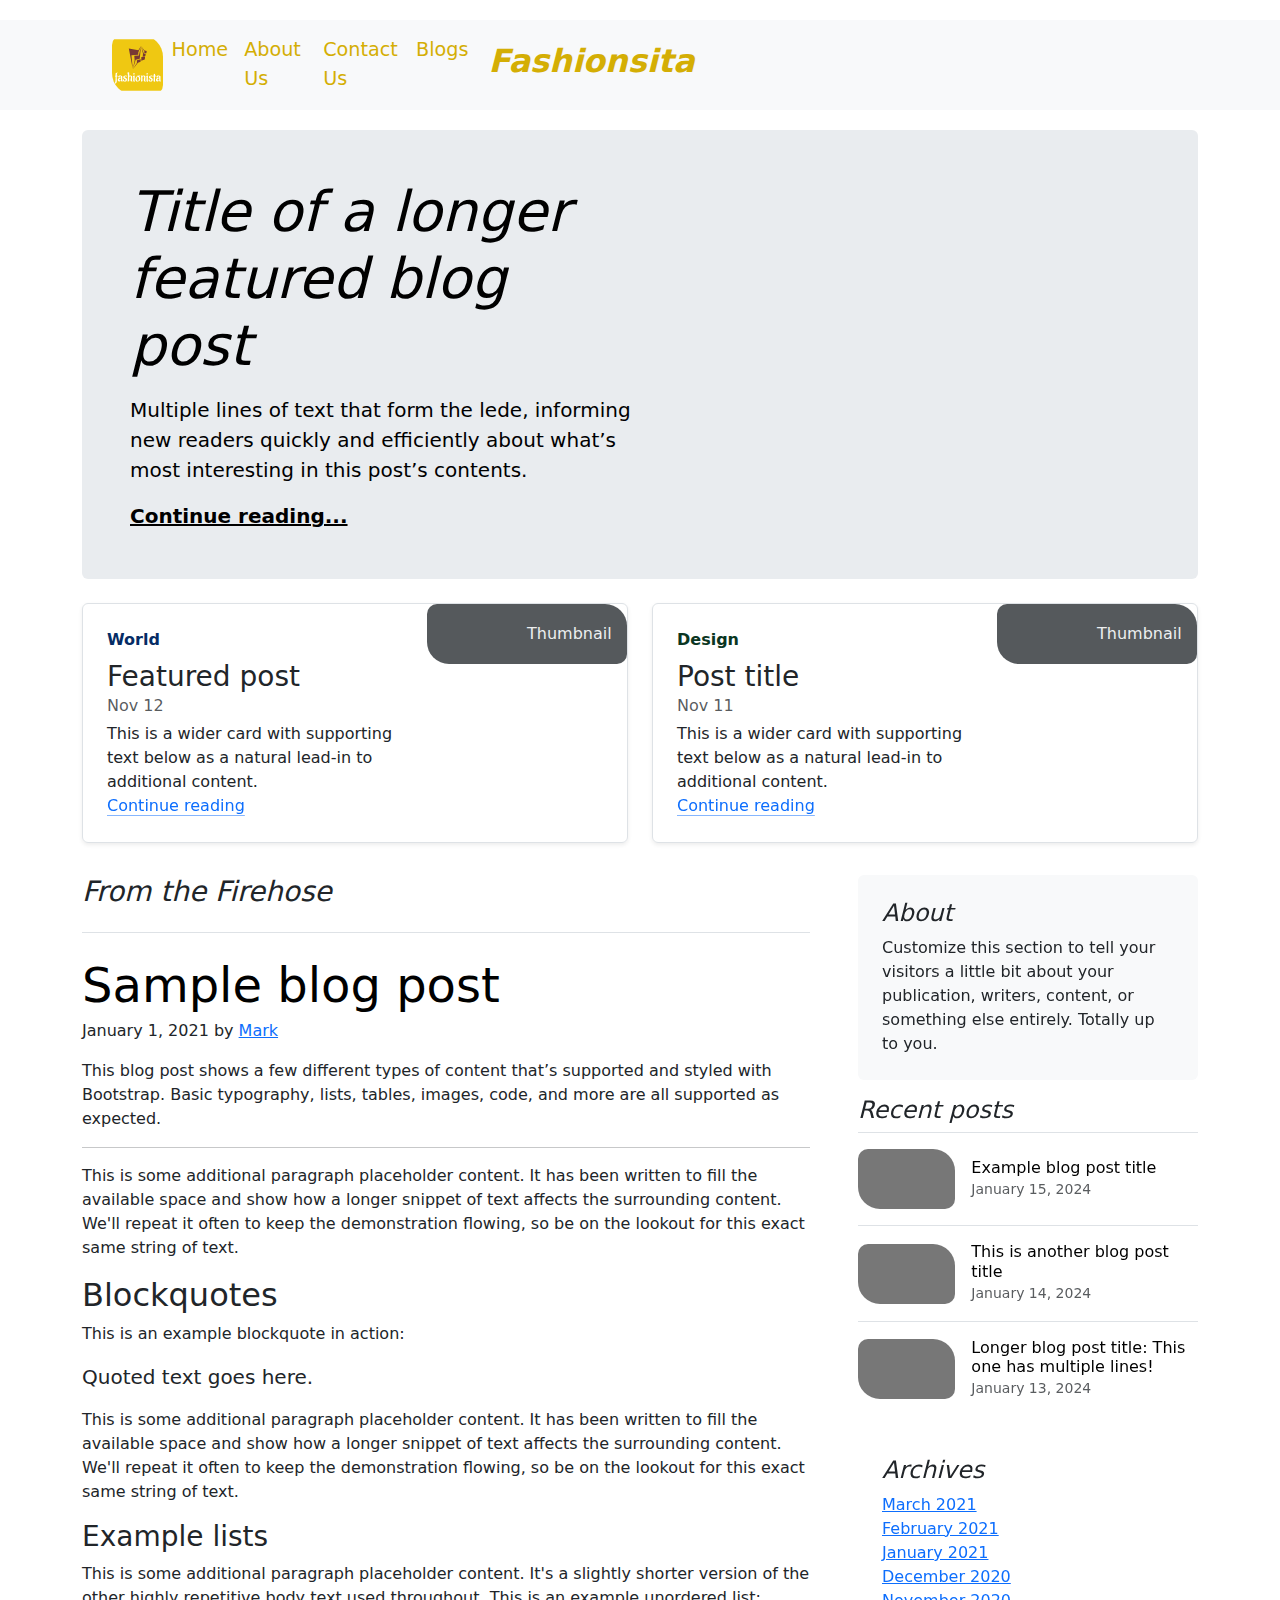
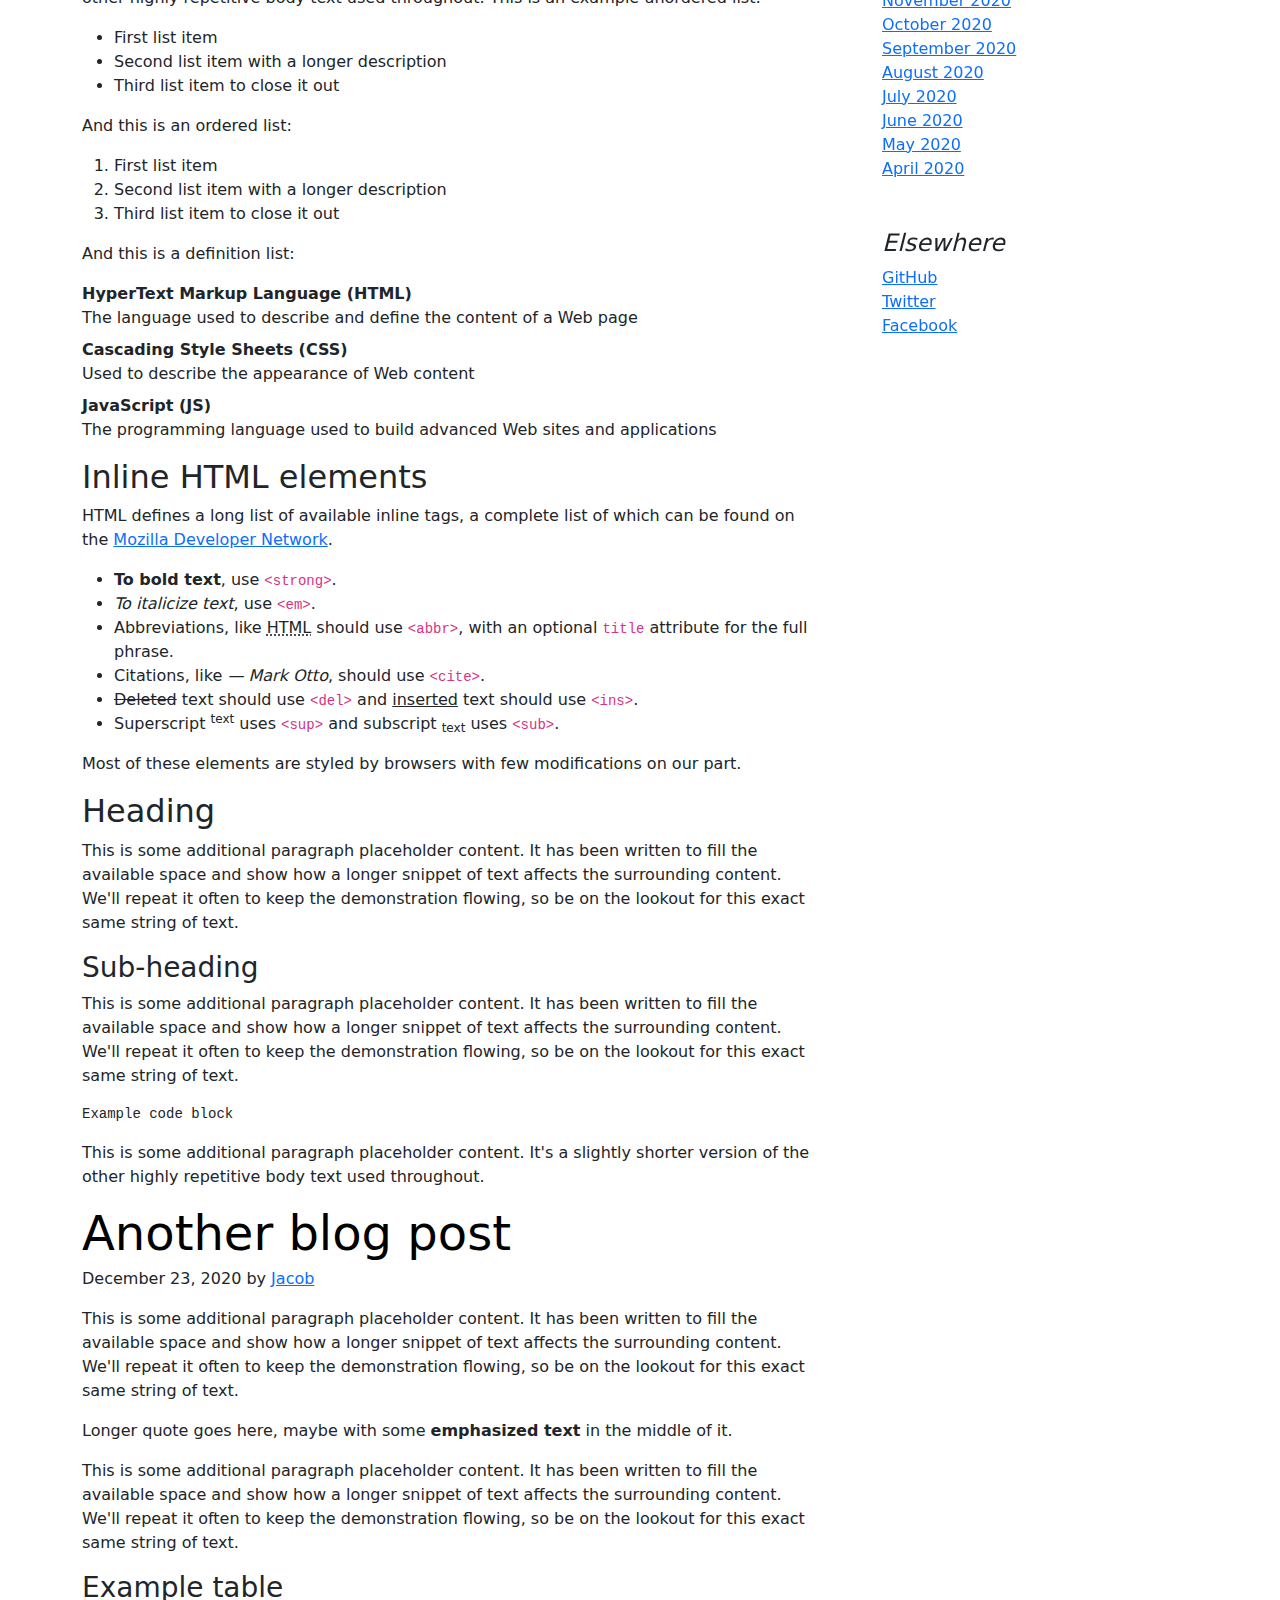
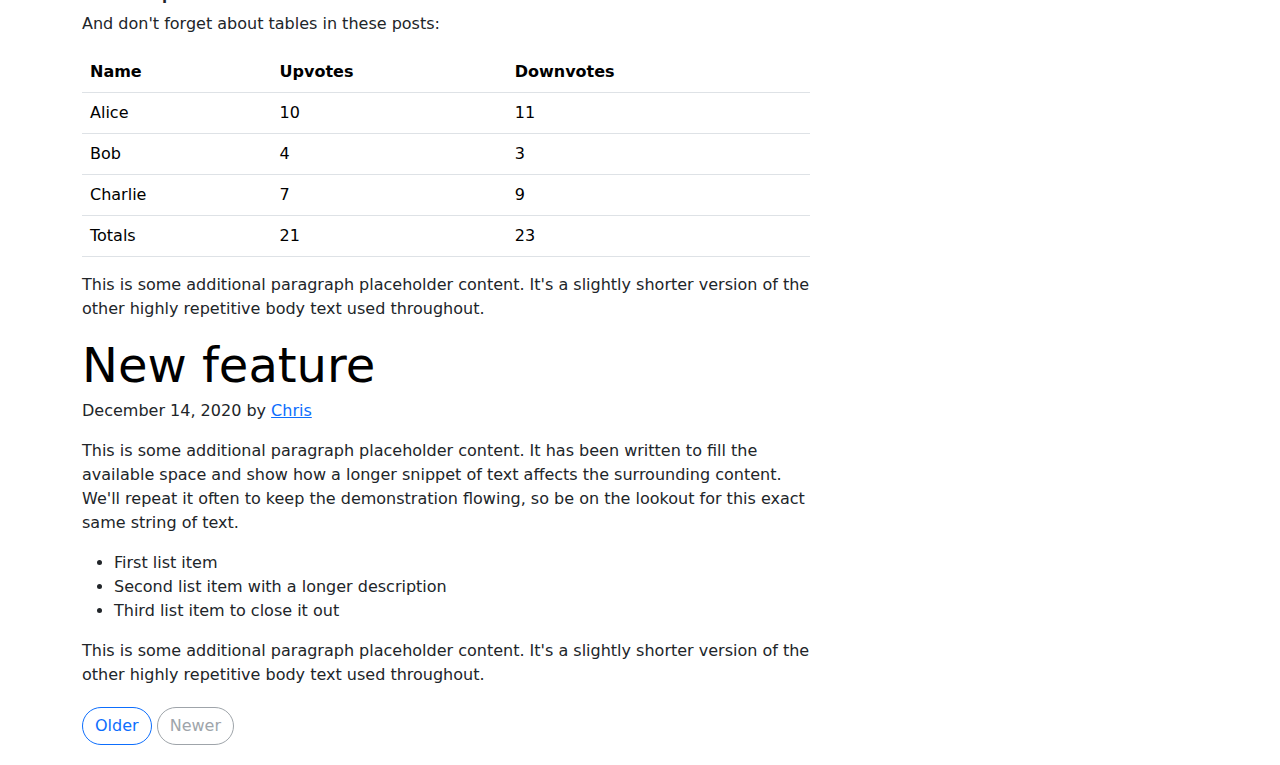
<file: blog.html>
<!DOCTYPE html>
<html lang="en">
<head>
    <meta charset="UTF-8">
    <meta name="viewport" content="width=device-width, initial-scale=1.0">
    <title>Document</title>
    <link rel="stylesheet" href="./style.css" type="text/css">
    <link href="https://cdn.jsdelivr.net/npm/bootstrap@5.3.3/dist/css/bootstrap.min.css" rel="stylesheet" integrity="sha384-QWTKZyjpPEjISv5WaRU9OFeRpok6YctnYmDr5pNlyT2bRjXh0JMhjY6hW+ALEwIH" crossorigin="anonymous">
</head>
<body>
    <script src="https://cdn.jsdelivr.net/npm/bootstrap@5.3.3/dist/js/bootstrap.bundle.min.js" integrity="sha384-YvpcrYf0tY3lHB60NNkmXc5s9fDVZLESaAA55NDzOxhy9GkcIdslK1eN7N6jIeHz" crossorigin="anonymous"></script>
    <nav class="navbar navbar-expand-lg bg-body-tertiary">
        <div class="container-fluid">
          <svg data-v-fde0c5aa="" xmlns="http://www.w3.org/2000/svg" viewBox="0 0 300 300" class="iconAbove"><!----><defs data-v-fde0c5aa=""><!----></defs><rect data-v-fde0c5aa="" fill="#EFC812" x="0" y="0" width="300px" height="300px" class="logo-background-square"></rect><defs data-v-fde0c5aa=""><!----></defs><g data-v-fde0c5aa="" id="86859d74-005a-46f0-a31f-e8e2a335ae78" fill="#ffffff" transform="matrix(5.386666666666667,0,0,5.386666666666667,15.791198359330501,176.99146620432535)"><path d="M2.24 9.17L2.24 9.17L2.31 11.97Q2.31 12.85 2.08 13.53Q1.85 14.21 1.51 14.55L1.51 14.55Q0.83 15.26 0.31 15.36L0.31 15.36L0.07 15.41Q-0.14 15.41-0.14 15.29L-0.14 15.29L-0.07 15.08Q0.95 13.66 0.95 8.13L0.95 8.13Q0.95 7.63 0.94 7.38L0.94 7.38Q0.64 7.38 0.35 7.42L0.35 7.42L0.34 7.42Q0.18 7.42 0.18 7.27L0.18 7.27L0.22 6.73Q0.24 6.61 0.42 6.61L0.42 6.61L0.92 6.61L0.92 5.67L0.95 4.34Q0.95 4.24 0.99 4.12Q1.02 4.00 1.29 3.76Q1.55 3.51 2.07 3.31Q2.59 3.11 2.96 3.11Q3.33 3.11 3.33 3.33L3.33 3.33Q3.33 3.42 3.21 3.47L3.21 3.47Q2.80 3.60 2.54 4.19Q2.28 4.79 2.28 6.22L2.28 6.22L2.28 6.61Q3.00 6.58 3.22 6.54L3.22 6.54Q3.32 6.54 3.32 6.71Q3.32 6.87 3.17 7.12Q3.02 7.36 2.81 7.37Q2.59 7.38 2.27 7.36L2.27 7.36Q2.24 8.43 2.24 9.17ZM8.20 8.47L8.20 8.47L8.18 10.26Q8.18 12.12 8.58 12.50L8.58 12.50Q8.64 12.56 8.64 12.63L8.64 12.63Q8.64 12.84 7.73 12.84Q6.83 12.84 6.78 12.31L6.78 12.31Q6.76 12.18 6.76 11.79L6.76 11.79L6.82 9.55Q6.82 9.45 6.71 9.45L6.71 9.45Q6.03 9.45 5.45 9.83Q4.86 10.21 4.86 10.79L4.86 10.79Q4.86 11.10 5.03 11.31Q5.19 11.52 5.44 11.52Q5.68 11.52 5.85 11.42Q6.01 11.33 6.03 11.31L6.03 11.31Q6.27 11.34 6.27 11.81Q6.27 12.28 5.84 12.56Q5.40 12.85 4.93 12.85Q4.45 12.85 4.11 12.68Q3.77 12.52 3.61 12.31Q3.46 12.10 3.36 11.83L3.36 11.83Q3.26 11.51 3.26 11.27L3.26 11.27Q3.26 10.29 3.88 9.70Q4.49 9.11 5.46 8.86L5.46 8.86Q6.73 8.61 6.79 8.40L6.79 8.40Q6.83 8.25 6.83 7.88L6.83 7.88Q6.83 7.14 6.08 7.14L6.08 7.14Q5.75 7.14 5.50 7.34Q5.25 7.55 5.25 7.85L5.25 7.85L5.33 8.19Q5.31 8.43 4.83 8.47L4.83 8.47L4.68 8.48Q4.26 8.48 4.01 8.27Q3.77 8.06 3.77 7.71L3.77 7.71Q3.77 7.49 3.91 7.22Q4.06 6.94 4.28 6.78Q4.51 6.61 4.98 6.47Q5.45 6.34 5.88 6.34Q6.31 6.34 6.55 6.37Q6.79 6.40 7.20 6.50Q7.62 6.61 7.89 6.90Q8.16 7.20 8.18 7.52Q8.20 7.85 8.20 8.47ZM13.31 10.75L13.31 10.75Q13.31 11.35 13.08 11.80Q12.85 12.25 12.56 12.46Q12.26 12.67 11.86 12.80L11.86 12.80Q11.33 12.96 10.89 12.96L10.89 12.96Q9.98 12.96 9.38 12.61Q8.78 12.25 8.78 11.47L8.78 11.47Q8.78 11.00 9.03 10.71L9.03 10.71Q9.42 10.28 9.97 10.28L9.97 10.28Q10.14 10.28 10.14 10.43L10.14 10.43Q10.14 10.44 10.07 10.65Q10.01 10.85 10.01 11.16Q10.01 11.47 10.25 11.70Q10.50 11.94 10.85 11.94Q11.20 11.94 11.41 11.82Q11.62 11.70 11.70 11.52L11.70 11.52Q11.83 11.27 11.83 11.05L11.83 11.05Q11.83 10.64 11.42 10.35Q11.02 10.05 10.53 9.88Q10.04 9.72 9.63 9.32Q9.23 8.93 9.23 8.34L9.23 8.34Q9.23 7.34 9.86 6.83Q10.50 6.33 11.59 6.33L11.59 6.33Q12.07 6.33 12.59 6.46Q13.12 6.59 13.12 6.91Q13.12 7.22 13.01 7.49Q12.91 7.76 12.75 7.76L12.75 7.76Q12.67 7.76 12.64 7.69Q12.61 7.63 12.54 7.55Q12.47 7.46 12.21 7.33Q11.94 7.20 11.75 7.20Q11.56 7.20 11.50 7.20Q11.44 7.21 11.28 7.25Q11.13 7.28 11.00 7.35L11.00 7.35Q10.68 7.53 10.68 7.88L10.68 7.88Q10.68 8.11 10.78 8.21Q10.88 8.32 10.93 8.37Q10.99 8.43 11.13 8.50Q11.27 8.58 11.33 8.61Q11.38 8.64 11.58 8.73Q11.77 8.82 11.83 8.85L11.83 8.85Q13.31 9.55 13.31 10.75ZM15.68 5.15L15.68 5.15L15.67 6.51Q15.67 6.59 15.72 6.59Q15.78 6.59 15.83 6.55L15.83 6.55Q16.18 6.31 16.94 6.31L16.94 6.31Q18.21 6.31 18.70 7.18L18.70 7.18Q18.89 7.50 18.89 8.04Q18.89 8.57 18.82 9.51Q18.76 10.44 18.76 10.84L18.76 10.84Q18.76 12.21 19.15 12.66L19.15 12.66Q19.22 12.73 19.22 12.80L19.22 12.80Q19.22 12.94 18.62 12.94L18.62 12.94Q17.00 12.94 17.00 11.42L17.00 11.42Q17.00 10.84 17.28 9.77Q17.56 8.71 17.56 8.20Q17.56 7.70 17.32 7.43Q17.08 7.15 16.66 7.15Q16.24 7.15 16.00 7.34Q15.75 7.52 15.69 7.71L15.69 7.71L15.65 7.90Q15.64 8.16 15.64 9.59Q15.64 11.02 15.71 11.45Q15.78 11.87 15.78 11.93L15.78 11.93Q15.78 12.33 15.23 12.65Q14.69 12.96 14.15 12.96L14.15 12.96Q13.96 12.96 13.96 12.74L13.96 12.74L13.99 12.47Q14.29 10.12 14.29 7.38L14.29 7.38Q14.29 6.31 14.21 5.22L14.21 5.22L14.20 4.91Q14.17 4.52 14.04 4.24Q13.90 3.96 13.79 3.88L13.79 3.88L13.66 3.81Q13.57 3.75 13.57 3.68L13.57 3.68Q13.57 3.49 14.22 3.20Q14.88 2.91 15.24 2.91Q15.60 2.91 15.62 3.07L15.62 3.07Q15.68 3.78 15.68 5.15ZM21.08 5.18L21.08 5.18L20.75 5.17Q20.37 5.17 20.26 5.35L20.26 5.35Q20.23 5.39 20.19 5.39L20.19 5.39Q20.01 5.39 20.01 4.77Q20.01 4.14 20.20 3.98Q20.38 3.81 20.85 3.81Q21.32 3.81 21.49 3.97Q21.66 4.13 21.66 4.51Q21.66 4.89 21.53 5.03Q21.41 5.18 21.08 5.18ZM19.96 12.25L19.96 12.25L20.12 8.99Q20.12 7.83 19.85 7.41L19.85 7.41Q19.77 7.27 19.66 7.20L19.66 7.20Q19.57 7.17 19.57 7.08L19.57 7.08Q19.57 6.83 20.29 6.59Q21 6.36 21.33 6.36Q21.66 6.36 21.67 6.52L21.67 6.52Q21.67 6.80 21.60 8.11Q21.52 9.42 21.52 10.86Q21.52 12.31 21.69 12.66L21.69 12.66Q21.73 12.73 21.73 12.80L21.73 12.80Q21.73 12.98 21.20 12.98Q20.66 12.98 20.10 12.70L20.10 12.70Q19.96 12.63 19.96 12.25ZM23.91 7.39L23.91 7.39Q23.55 7.41 23.39 7.41Q23.23 7.42 23.23 7.34Q23.23 7.25 23.31 7.17L23.31 7.17Q24.21 6.34 26.33 6.34L26.33 6.34Q27.06 6.34 27.48 6.47L27.48 6.47L27.62 6.51Q27.79 6.58 27.79 6.66L27.79 6.66Q27.79 6.73 27.69 6.78L27.69 6.78Q27.31 6.89 26.96 7.13Q26.61 7.38 26.61 7.48L26.61 7.48L26.70 7.57Q27.15 7.83 27.39 8.37Q27.64 8.92 27.66 9.34L27.66 9.34L27.69 9.77Q27.69 11.16 26.92 12.05Q26.15 12.95 24.82 12.95L24.82 12.95Q24.15 12.95 23.66 12.71Q23.17 12.47 22.94 12.17Q22.71 11.87 22.57 11.49L22.57 11.49Q22.40 10.98 22.40 10.42Q22.40 9.87 22.59 9.31Q22.78 8.75 23.02 8.48Q23.27 8.22 23.58 8.05L23.58 8.05Q23.97 7.84 24.21 7.84Q24.44 7.84 24.44 7.94L24.44 7.94L24.36 8.08Q24.05 8.44 23.92 9.03Q23.79 9.62 23.79 10.07Q23.79 10.53 23.90 10.98Q24.01 11.42 24.15 11.64Q24.29 11.86 24.47 11.97L24.47 11.97Q24.74 12.14 25.03 12.14Q25.33 12.14 25.61 11.91Q25.89 11.68 26.01 11.30L26.01 11.30Q26.26 10.60 26.26 9.86L26.26 9.86Q26.26 8.68 25.67 8.04Q25.07 7.39 23.91 7.39ZM28.38 12.77L28.38 12.77Q28.63 11.26 28.63 9.14Q28.63 7.03 28.50 6.40L28.50 6.40Q28.50 6.22 28.92 6.22L28.92 6.22Q29.57 6.22 29.78 6.71L29.78 6.71Q29.79 6.75 29.85 6.75Q29.90 6.75 29.93 6.72L29.93 6.72Q30.37 6.27 31.28 6.27Q32.19 6.27 32.72 6.73Q33.25 7.20 33.25 8.08L33.25 8.08Q33.25 8.61 33.16 9.59Q33.07 10.57 33.07 11.05L33.07 11.05Q33.07 12.18 33.45 12.68L33.45 12.68Q33.50 12.75 33.50 12.82L33.50 12.82Q33.50 13.01 33.11 13.01L33.11 13.01Q31.37 13.01 31.37 11.47L31.37 11.47Q31.37 10.88 31.64 9.83Q31.91 8.78 31.91 8.23L31.91 8.23Q31.91 7.11 30.98 7.11L30.98 7.11Q30.53 7.11 30.30 7.38Q30.07 7.64 30.04 7.99Q30.02 8.33 30.02 9.28L30.02 9.28Q30.02 10.74 30.11 11.82L30.11 11.82L30.14 12.12Q30.14 12.52 29.63 12.73Q29.12 12.95 28.75 12.95Q28.38 12.95 28.38 12.77ZM35.41 5.18L35.41 5.18L35.07 5.17Q34.69 5.17 34.58 5.35L34.58 5.35Q34.55 5.39 34.51 5.39L34.51 5.39Q34.33 5.39 34.33 4.77Q34.33 4.14 34.52 3.98Q34.71 3.81 35.17 3.81Q35.64 3.81 35.81 3.97Q35.98 4.13 35.98 4.51Q35.98 4.89 35.85 5.03Q35.73 5.18 35.41 5.18ZM34.29 12.25L34.29 12.25L34.44 8.99Q34.44 7.83 34.17 7.41L34.17 7.41Q34.09 7.27 33.98 7.20L33.98 7.20Q33.89 7.17 33.89 7.08L33.89 7.08Q33.89 6.83 34.61 6.59Q35.32 6.36 35.65 6.36Q35.98 6.36 35.99 6.52L35.99 6.52Q35.99 6.80 35.92 8.11Q35.84 9.42 35.84 10.86Q35.84 12.31 36.01 12.66L36.01 12.66Q36.05 12.73 36.05 12.80L36.05 12.80Q36.05 12.98 35.52 12.98Q34.99 12.98 34.43 12.70L34.43 12.70Q34.29 12.63 34.29 12.25ZM41.16 10.75L41.16 10.75Q41.16 11.35 40.93 11.80Q40.70 12.25 40.40 12.46Q40.11 12.67 39.70 12.80L39.70 12.80Q39.17 12.96 38.74 12.96L38.74 12.96Q37.83 12.96 37.23 12.61Q36.62 12.25 36.62 11.47L36.62 11.47Q36.62 11.00 36.88 10.71L36.88 10.71Q37.27 10.28 37.81 10.28L37.81 10.28Q37.98 10.28 37.98 10.43L37.98 10.43Q37.98 10.44 37.92 10.65Q37.86 10.85 37.86 11.16Q37.86 11.47 38.10 11.70Q38.35 11.94 38.70 11.94Q39.05 11.94 39.26 11.82Q39.47 11.70 39.55 11.52L39.55 11.52Q39.68 11.27 39.68 11.05L39.68 11.05Q39.68 10.64 39.27 10.35Q38.86 10.05 38.37 9.88Q37.88 9.72 37.48 9.32Q37.07 8.93 37.07 8.34L37.07 8.34Q37.07 7.34 37.71 6.83Q38.35 6.33 39.44 6.33L39.44 6.33Q39.91 6.33 40.44 6.46Q40.96 6.59 40.96 6.91Q40.96 7.22 40.86 7.49Q40.75 7.76 40.60 7.76L40.60 7.76Q40.52 7.76 40.49 7.69Q40.46 7.63 40.39 7.55Q40.32 7.46 40.05 7.33Q39.79 7.20 39.60 7.20Q39.41 7.20 39.35 7.20Q39.28 7.21 39.13 7.25Q38.98 7.28 38.85 7.35L38.85 7.35Q38.53 7.53 38.53 7.88L38.53 7.88Q38.53 8.11 38.63 8.21Q38.72 8.32 38.78 8.37Q38.84 8.43 38.98 8.50Q39.12 8.58 39.17 8.61Q39.23 8.64 39.42 8.73Q39.62 8.82 39.68 8.85L39.68 8.85Q41.16 9.55 41.16 10.75ZM41.51 7.21L41.51 7.21L41.55 6.65Q41.57 6.52 41.75 6.52L41.75 6.52L42.24 6.52L42.18 5.40L42.18 5.35Q42.18 5.03 42.67 4.73Q43.16 4.44 43.57 4.44L43.57 4.44Q43.69 4.44 43.69 4.55L43.69 4.55L43.69 4.56Q43.64 4.94 43.58 6.51L43.58 6.51Q44.20 6.51 44.37 6.48Q44.53 6.45 44.55 6.45L44.55 6.45Q44.65 6.45 44.65 6.62Q44.65 6.79 44.49 7.05Q44.34 7.31 44.16 7.32L44.16 7.32L43.57 7.32Q43.55 7.80 43.55 8.93Q43.55 10.05 43.57 10.78Q43.60 11.51 43.62 11.88Q43.65 12.25 43.69 12.47Q43.72 12.70 43.74 12.80Q43.76 12.89 43.76 12.92L43.76 12.92Q43.76 13.06 43.58 13.08L43.58 13.08Q43.04 13.08 42.50 12.92Q41.96 12.77 41.96 12.39L41.96 12.39Q42.25 10.04 42.25 7.34L42.25 7.34Q41.87 7.34 41.68 7.36L41.68 7.36L41.66 7.36Q41.54 7.36 41.51 7.21ZM49.53 8.47L49.53 8.47L49.50 10.26Q49.50 12.12 49.91 12.50L49.91 12.50Q49.97 12.56 49.97 12.63L49.97 12.63Q49.97 12.84 49.06 12.84Q48.16 12.84 48.10 12.31L48.10 12.31Q48.09 12.18 48.09 11.79L48.09 11.79L48.15 9.55Q48.15 9.45 48.03 9.45L48.03 9.45Q47.36 9.45 46.77 9.83Q46.19 10.21 46.19 10.79L46.19 10.79Q46.19 11.10 46.35 11.31Q46.52 11.52 46.77 11.52Q47.01 11.52 47.17 11.42Q47.33 11.33 47.36 11.31L47.36 11.31Q47.60 11.34 47.60 11.81Q47.60 12.28 47.17 12.56Q46.73 12.85 46.26 12.85Q45.78 12.85 45.44 12.68Q45.09 12.52 44.94 12.31Q44.79 12.10 44.69 11.83L44.69 11.83Q44.59 11.51 44.59 11.27L44.59 11.27Q44.59 10.29 45.21 9.70Q45.82 9.11 46.79 8.86L46.79 8.86Q48.06 8.61 48.12 8.40L48.12 8.40Q48.16 8.25 48.16 7.88L48.16 7.88Q48.16 7.14 47.40 7.14L47.40 7.14Q47.08 7.14 46.83 7.34Q46.58 7.55 46.58 7.85L46.58 7.85L46.66 8.19Q46.63 8.43 46.16 8.47L46.16 8.47L46.00 8.48Q45.58 8.48 45.34 8.27Q45.09 8.06 45.09 7.71L45.09 7.71Q45.09 7.49 45.24 7.22Q45.39 6.94 45.61 6.78Q45.84 6.61 46.30 6.47Q46.77 6.34 47.21 6.34Q47.64 6.34 47.88 6.37Q48.12 6.40 48.53 6.50Q48.94 6.61 49.22 6.90Q49.49 7.20 49.51 7.52Q49.53 7.85 49.53 8.47Z"></path></g><defs data-v-fde0c5aa=""><!----></defs><g data-v-fde0c5aa="" id="6d1f5157-2ec0-4066-9096-90b81deee37b" stroke="none" fill="#783834" transform="matrix(1.376776724901836,0,0,1.376776724901836,80.02394851202125,38.62322327509816)"><g clip-rule="evenodd"><path d="M12.983 10.59l17.018 88.223-5.872-59.049 29.021-1.892-.054-9.883L64.549 1 53.622 18.977z"></path><path d="M59.389 54.548l5.16-53.541-8.74 39.716-19.612 1.045 1.57 20.462-7.766 36.583 12.057-39.899z"></path><path d="M62.8 67.182l.549-10.453-15.979 3.755-.032 11.797-17.337 26.532 21.68-27.616zM65.711 62.394l14.841-4.731 1.509-12.532-15.899 2.095zM72.07 44.502l10.988-1.417 1.581-10.278-8.079-.373L64.549 1l8.43 30.967z"></path><path d="M87.413 31.294l1.256-9.506-9.544-2.694L64.549 1l14.483 22.437-.422 7z"></path></g></g><!----></svg>
          <button class="navbar-toggler" type="button" data-bs-toggle="collapse" data-bs-target="#navbarNav"
            aria-controls="navbarNav" aria-expanded="false" aria-label="Toggle navigation">
            <span class="navbar-toggler-icon"></span>
          </button>
          <div class="collapse navbar-collapse" id="navbarNav">
            <ul class="navbar-nav">
              <li class="nav-item">
                <a class="nav-link" aria-current="page" href="./index.html">Home</a>
              </li>
              <li class="nav-item">
                <a class="nav-link" href="./about.html">About Us</a>
              </li>
              <li class="nav-item">
                <a class="nav-link" href="./contact.html">Contact Us</a>
              </li>
              <li class="nav-item">
                <a class="nav-link" href="./blog.html">Blogs</a>
              </li>
  
            </ul>
          </div>
        </div>
        <h2 class="text"> Fashionsita</h2>
      </nav>
      <main class="container">
        <div class="p-4 p-md-5 mb-4 rounded text-body-emphasis bg-body-secondary">
          <div class="col-lg-6 px-0">
            <h1 class="display-4 fst-italic">Title of a longer featured blog post</h1>
            <p class="lead my-3">Multiple lines of text that form the lede, informing new readers quickly and efficiently about what’s most interesting in this post’s contents.</p>
            <p class="lead mb-0"><a href="#" class="text-body-emphasis fw-bold">Continue reading...</a></p>
          </div>
        </div>
      
        <div class="row mb-2">
          <div class="col-md-6">
            <div class="row g-0 border rounded overflow-hidden flex-md-row mb-4 shadow-sm h-md-250 position-relative">
              <div class="col p-4 d-flex flex-column position-static">
                <strong class="d-inline-block mb-2 text-primary-emphasis">World</strong>
                <h3 class="mb-0">Featured post</h3>
                <div class="mb-1 text-body-secondary">Nov 12</div>
                <p class="card-text mb-auto">This is a wider card with supporting text below as a natural lead-in to additional content.</p>
                <a href="#" class="icon-link gap-1 icon-link-hover stretched-link">
                  Continue reading
                  <svg class="bi"><use xlink:href="#chevron-right"></use></svg>
                </a>
              </div>
              <div class="col-auto d-none d-lg-block">
                <svg class="bd-placeholder-img" width="200" height="250" xmlns="http://www.w3.org/2000/svg" role="img" aria-label="Placeholder: Thumbnail" preserveAspectRatio="xMidYMid slice" focusable="false"><title>Placeholder</title><rect width="100%" height="100%" fill="#55595c"></rect><text x="50%" y="50%" fill="#eceeef" dy=".3em">Thumbnail</text></svg>
              </div>
            </div>
          </div>
          <div class="col-md-6">
            <div class="row g-0 border rounded overflow-hidden flex-md-row mb-4 shadow-sm h-md-250 position-relative">
              <div class="col p-4 d-flex flex-column position-static">
                <strong class="d-inline-block mb-2 text-success-emphasis">Design</strong>
                <h3 class="mb-0">Post title</h3>
                <div class="mb-1 text-body-secondary">Nov 11</div>
                <p class="mb-auto">This is a wider card with supporting text below as a natural lead-in to additional content.</p>
                <a href="#" class="icon-link gap-1 icon-link-hover stretched-link">
                  Continue reading
                  <svg class="bi"><use xlink:href="#chevron-right"></use></svg>
                </a>
              </div>
              <div class="col-auto d-none d-lg-block">
                <svg class="bd-placeholder-img" width="200" height="250" xmlns="http://www.w3.org/2000/svg" role="img" aria-label="Placeholder: Thumbnail" preserveAspectRatio="xMidYMid slice" focusable="false"><title>Placeholder</title><rect width="100%" height="100%" fill="#55595c"></rect><text x="50%" y="50%" fill="#eceeef" dy=".3em">Thumbnail</text></svg>
              </div>
            </div>
          </div>
        </div>
      
        <div class="row g-5">
          <div class="col-md-8">
            <h3 class="pb-4 mb-4 fst-italic border-bottom">
              From the Firehose
            </h3>
      
            <article class="blog-post">
              <h2 class="display-5 link-body-emphasis mb-1">Sample blog post</h2>
              <p class="blog-post-meta">January 1, 2021 by <a href="#">Mark</a></p>
      
              <p>This blog post shows a few different types of content that’s supported and styled with Bootstrap. Basic typography, lists, tables, images, code, and more are all supported as expected.</p>
              <hr>
              <p>This is some additional paragraph placeholder content. It has been written to fill the available space and show how a longer snippet of text affects the surrounding content. We'll repeat it often to keep the demonstration flowing, so be on the lookout for this exact same string of text.</p>
              <h2>Blockquotes</h2>
              <p>This is an example blockquote in action:</p>
              <blockquote class="blockquote">
                <p>Quoted text goes here.</p>
              </blockquote>
              <p>This is some additional paragraph placeholder content. It has been written to fill the available space and show how a longer snippet of text affects the surrounding content. We'll repeat it often to keep the demonstration flowing, so be on the lookout for this exact same string of text.</p>
              <h3>Example lists</h3>
              <p>This is some additional paragraph placeholder content. It's a slightly shorter version of the other highly repetitive body text used throughout. This is an example unordered list:</p>
              <ul>
                <li>First list item</li>
                <li>Second list item with a longer description</li>
                <li>Third list item to close it out</li>
              </ul>
              <p>And this is an ordered list:</p>
              <ol>
                <li>First list item</li>
                <li>Second list item with a longer description</li>
                <li>Third list item to close it out</li>
              </ol>
              <p>And this is a definition list:</p>
              <dl>
                <dt>HyperText Markup Language (HTML)</dt>
                <dd>The language used to describe and define the content of a Web page</dd>
                <dt>Cascading Style Sheets (CSS)</dt>
                <dd>Used to describe the appearance of Web content</dd>
                <dt>JavaScript (JS)</dt>
                <dd>The programming language used to build advanced Web sites and applications</dd>
              </dl>
              <h2>Inline HTML elements</h2>
              <p>HTML defines a long list of available inline tags, a complete list of which can be found on the <a href="https://developer.mozilla.org/en-US/docs/Web/HTML/Element">Mozilla Developer Network</a>.</p>
              <ul>
                <li><strong>To bold text</strong>, use <code class="language-plaintext highlighter-rouge">&lt;strong&gt;</code>.</li>
                <li><em>To italicize text</em>, use <code class="language-plaintext highlighter-rouge">&lt;em&gt;</code>.</li>
                <li>Abbreviations, like <abbr title="HyperText Markup Language">HTML</abbr> should use <code class="language-plaintext highlighter-rouge">&lt;abbr&gt;</code>, with an optional <code class="language-plaintext highlighter-rouge">title</code> attribute for the full phrase.</li>
                <li>Citations, like <cite>— Mark Otto</cite>, should use <code class="language-plaintext highlighter-rouge">&lt;cite&gt;</code>.</li>
                <li><del>Deleted</del> text should use <code class="language-plaintext highlighter-rouge">&lt;del&gt;</code> and <ins>inserted</ins> text should use <code class="language-plaintext highlighter-rouge">&lt;ins&gt;</code>.</li>
                <li>Superscript <sup>text</sup> uses <code class="language-plaintext highlighter-rouge">&lt;sup&gt;</code> and subscript <sub>text</sub> uses <code class="language-plaintext highlighter-rouge">&lt;sub&gt;</code>.</li>
              </ul>
              <p>Most of these elements are styled by browsers with few modifications on our part.</p>
              <h2>Heading</h2>
              <p>This is some additional paragraph placeholder content. It has been written to fill the available space and show how a longer snippet of text affects the surrounding content. We'll repeat it often to keep the demonstration flowing, so be on the lookout for this exact same string of text.</p>
              <h3>Sub-heading</h3>
              <p>This is some additional paragraph placeholder content. It has been written to fill the available space and show how a longer snippet of text affects the surrounding content. We'll repeat it often to keep the demonstration flowing, so be on the lookout for this exact same string of text.</p>
              <pre><code>Example code block</code></pre>
              <p>This is some additional paragraph placeholder content. It's a slightly shorter version of the other highly repetitive body text used throughout.</p>
            </article>
      
            <article class="blog-post">
              <h2 class="display-5 link-body-emphasis mb-1">Another blog post</h2>
              <p class="blog-post-meta">December 23, 2020 by <a href="#">Jacob</a></p>
      
              <p>This is some additional paragraph placeholder content. It has been written to fill the available space and show how a longer snippet of text affects the surrounding content. We'll repeat it often to keep the demonstration flowing, so be on the lookout for this exact same string of text.</p>
              <blockquote>
                <p>Longer quote goes here, maybe with some <strong>emphasized text</strong> in the middle of it.</p>
              </blockquote>
              <p>This is some additional paragraph placeholder content. It has been written to fill the available space and show how a longer snippet of text affects the surrounding content. We'll repeat it often to keep the demonstration flowing, so be on the lookout for this exact same string of text.</p>
              <h3>Example table</h3>
              <p>And don't forget about tables in these posts:</p>
              <table class="table">
                <thead>
                  <tr>
                    <th>Name</th>
                    <th>Upvotes</th>
                    <th>Downvotes</th>
                  </tr>
                </thead>
                <tbody>
                  <tr>
                    <td>Alice</td>
                    <td>10</td>
                    <td>11</td>
                  </tr>
                  <tr>
                    <td>Bob</td>
                    <td>4</td>
                    <td>3</td>
                  </tr>
                  <tr>
                    <td>Charlie</td>
                    <td>7</td>
                    <td>9</td>
                  </tr>
                </tbody>
                <tfoot>
                  <tr>
                    <td>Totals</td>
                    <td>21</td>
                    <td>23</td>
                  </tr>
                </tfoot>
              </table>
      
              <p>This is some additional paragraph placeholder content. It's a slightly shorter version of the other highly repetitive body text used throughout.</p>
            </article>
      
            <article class="blog-post">
              <h2 class="display-5 link-body-emphasis mb-1">New feature</h2>
              <p class="blog-post-meta">December 14, 2020 by <a href="#">Chris</a></p>
      
              <p>This is some additional paragraph placeholder content. It has been written to fill the available space and show how a longer snippet of text affects the surrounding content. We'll repeat it often to keep the demonstration flowing, so be on the lookout for this exact same string of text.</p>
              <ul>
                <li>First list item</li>
                <li>Second list item with a longer description</li>
                <li>Third list item to close it out</li>
              </ul>
              <p>This is some additional paragraph placeholder content. It's a slightly shorter version of the other highly repetitive body text used throughout.</p>
            </article>
      
            <nav class="blog-pagination" aria-label="Pagination">
              <a class="btn btn-outline-primary rounded-pill" href="#">Older</a>
              <a class="btn btn-outline-secondary rounded-pill disabled" aria-disabled="true">Newer</a>
            </nav>
      
          </div>
      
          <div class="col-md-4">
            <div class="position-sticky" style="top: 2rem;">
              <div class="p-4 mb-3 bg-body-tertiary rounded">
                <h4 class="fst-italic">About</h4>
                <p class="mb-0">Customize this section to tell your visitors a little bit about your publication, writers, content, or something else entirely. Totally up to you.</p>
              </div>
      
              <div>
                <h4 class="fst-italic">Recent posts</h4>
                <ul class="list-unstyled">
                  <li>
                    <a class="d-flex flex-column flex-lg-row gap-3 align-items-start align-items-lg-center py-3 link-body-emphasis text-decoration-none border-top" href="#">
                      <svg class="bd-placeholder-img" width="100%" height="96" xmlns="http://www.w3.org/2000/svg" aria-hidden="true" preserveAspectRatio="xMidYMid slice" focusable="false"><rect width="100%" height="100%" fill="#777"></rect></svg>
                      <div class="col-lg-8">
                        <h6 class="mb-0">Example blog post title</h6>
                        <small class="text-body-secondary">January 15, 2024</small>
                      </div>
                    </a>
                  </li>
                  <li>
                    <a class="d-flex flex-column flex-lg-row gap-3 align-items-start align-items-lg-center py-3 link-body-emphasis text-decoration-none border-top" href="#">
                      <svg class="bd-placeholder-img" width="100%" height="96" xmlns="http://www.w3.org/2000/svg" aria-hidden="true" preserveAspectRatio="xMidYMid slice" focusable="false"><rect width="100%" height="100%" fill="#777"></rect></svg>
                      <div class="col-lg-8">
                        <h6 class="mb-0">This is another blog post title</h6>
                        <small class="text-body-secondary">January 14, 2024</small>
                      </div>
                    </a>
                  </li>
                  <li>
                    <a class="d-flex flex-column flex-lg-row gap-3 align-items-start align-items-lg-center py-3 link-body-emphasis text-decoration-none border-top" href="#">
                      <svg class="bd-placeholder-img" width="100%" height="96" xmlns="http://www.w3.org/2000/svg" aria-hidden="true" preserveAspectRatio="xMidYMid slice" focusable="false"><rect width="100%" height="100%" fill="#777"></rect></svg>
                      <div class="col-lg-8">
                        <h6 class="mb-0">Longer blog post title: This one has multiple lines!</h6>
                        <small class="text-body-secondary">January 13, 2024</small>
                      </div>
                    </a>
                  </li>
                </ul>
              </div>
      
              <div class="p-4">
                <h4 class="fst-italic">Archives</h4>
                <ol class="list-unstyled mb-0">
                  <li><a href="#">March 2021</a></li>
                  <li><a href="#">February 2021</a></li>
                  <li><a href="#">January 2021</a></li>
                  <li><a href="#">December 2020</a></li>
                  <li><a href="#">November 2020</a></li>
                  <li><a href="#">October 2020</a></li>
                  <li><a href="#">September 2020</a></li>
                  <li><a href="#">August 2020</a></li>
                  <li><a href="#">July 2020</a></li>
                  <li><a href="#">June 2020</a></li>
                  <li><a href="#">May 2020</a></li>
                  <li><a href="#">April 2020</a></li>
                </ol>
              </div>
      
              <div class="p-4">
                <h4 class="fst-italic">Elsewhere</h4>
                <ol class="list-unstyled">
                  <li><a href="#">GitHub</a></li>
                  <li><a href="#">Twitter</a></li>
                  <li><a href="#">Facebook</a></li>
                </ol>
              </div>
            </div>
          </div>
        </div>
      
      </main>
      </body>
      </html>
</file>
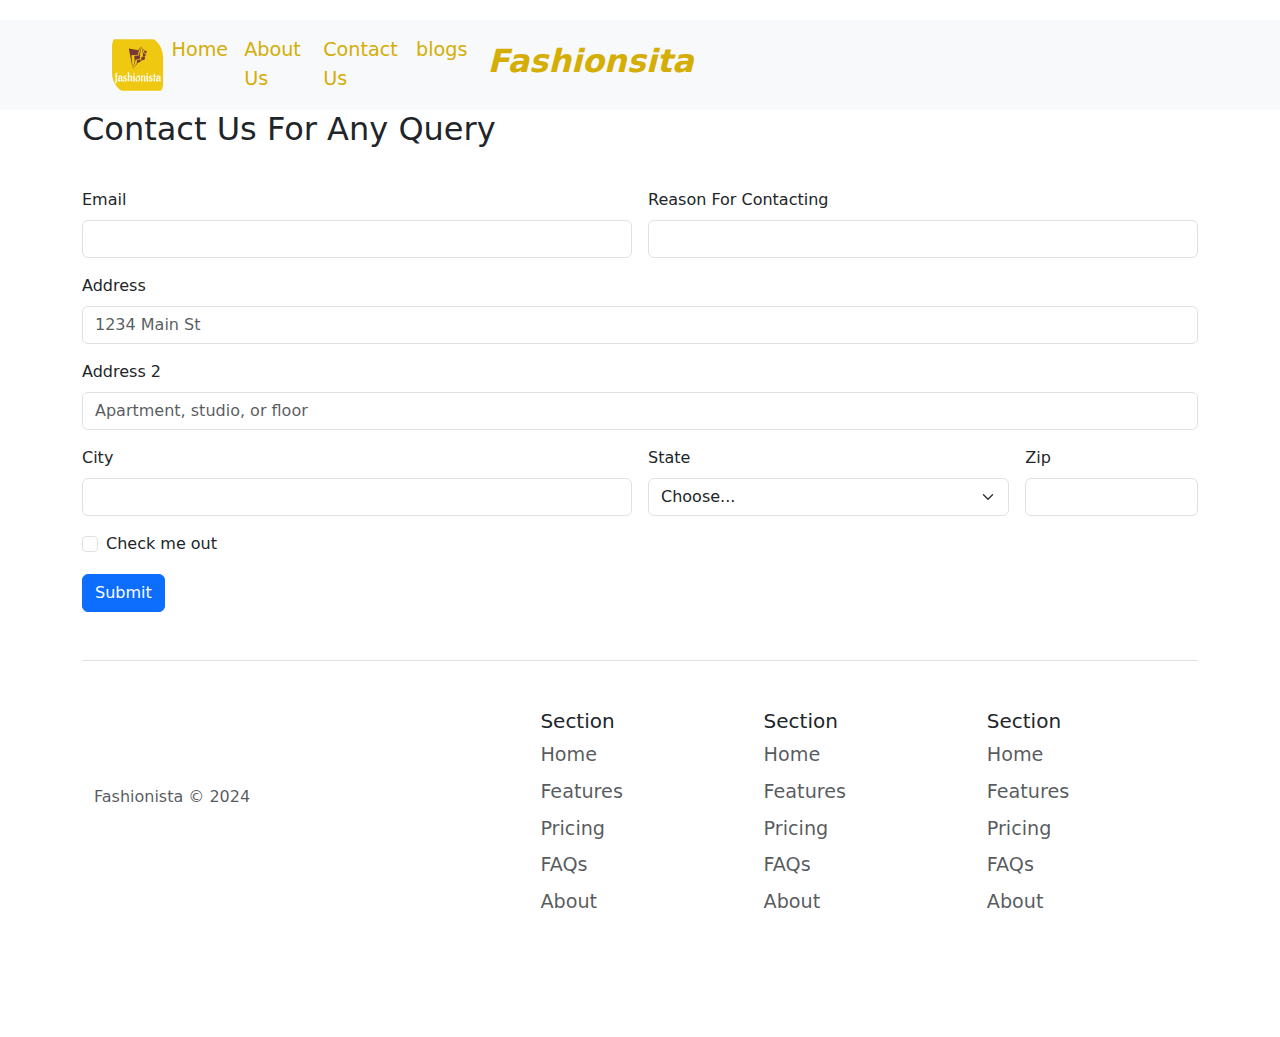
<file: contact.html>
<!DOCTYPE html>
<html lang="en">
<head>
    <meta charset="UTF-8">
    <meta name="viewport" content="width=device-width, initial-scale=1.0">
    <title>Document</title>
    <link rel="stylesheet" href="./style.css" type="text/css">
    <link href="https://cdn.jsdelivr.net/npm/bootstrap@5.3.3/dist/css/bootstrap.min.css" rel="stylesheet" integrity="sha384-QWTKZyjpPEjISv5WaRU9OFeRpok6YctnYmDr5pNlyT2bRjXh0JMhjY6hW+ALEwIH" crossorigin="anonymous">
</head>
<body>
    <script src="https://cdn.jsdelivr.net/npm/bootstrap@5.3.3/dist/js/bootstrap.bundle.min.js" integrity="sha384-YvpcrYf0tY3lHB60NNkmXc5s9fDVZLESaAA55NDzOxhy9GkcIdslK1eN7N6jIeHz" crossorigin="anonymous"></script>
    <nav class="navbar navbar-expand-lg bg-body-tertiary">
        <div class="container-fluid">
          <svg data-v-fde0c5aa="" xmlns="http://www.w3.org/2000/svg" viewBox="0 0 300 300" class="iconAbove"><!----><defs data-v-fde0c5aa=""><!----></defs><rect data-v-fde0c5aa="" fill="#EFC812" x="0" y="0" width="300px" height="300px" class="logo-background-square"></rect><defs data-v-fde0c5aa=""><!----></defs><g data-v-fde0c5aa="" id="86859d74-005a-46f0-a31f-e8e2a335ae78" fill="#ffffff" transform="matrix(5.386666666666667,0,0,5.386666666666667,15.791198359330501,176.99146620432535)"><path d="M2.24 9.17L2.24 9.17L2.31 11.97Q2.31 12.85 2.08 13.53Q1.85 14.21 1.51 14.55L1.51 14.55Q0.83 15.26 0.31 15.36L0.31 15.36L0.07 15.41Q-0.14 15.41-0.14 15.29L-0.14 15.29L-0.07 15.08Q0.95 13.66 0.95 8.13L0.95 8.13Q0.95 7.63 0.94 7.38L0.94 7.38Q0.64 7.38 0.35 7.42L0.35 7.42L0.34 7.42Q0.18 7.42 0.18 7.27L0.18 7.27L0.22 6.73Q0.24 6.61 0.42 6.61L0.42 6.61L0.92 6.61L0.92 5.67L0.95 4.34Q0.95 4.24 0.99 4.12Q1.02 4.00 1.29 3.76Q1.55 3.51 2.07 3.31Q2.59 3.11 2.96 3.11Q3.33 3.11 3.33 3.33L3.33 3.33Q3.33 3.42 3.21 3.47L3.21 3.47Q2.80 3.60 2.54 4.19Q2.28 4.79 2.28 6.22L2.28 6.22L2.28 6.61Q3.00 6.58 3.22 6.54L3.22 6.54Q3.32 6.54 3.32 6.71Q3.32 6.87 3.17 7.12Q3.02 7.36 2.81 7.37Q2.59 7.38 2.27 7.36L2.27 7.36Q2.24 8.43 2.24 9.17ZM8.20 8.47L8.20 8.47L8.18 10.26Q8.18 12.12 8.58 12.50L8.58 12.50Q8.64 12.56 8.64 12.63L8.64 12.63Q8.64 12.84 7.73 12.84Q6.83 12.84 6.78 12.31L6.78 12.31Q6.76 12.18 6.76 11.79L6.76 11.79L6.82 9.55Q6.82 9.45 6.71 9.45L6.71 9.45Q6.03 9.45 5.45 9.83Q4.86 10.21 4.86 10.79L4.86 10.79Q4.86 11.10 5.03 11.31Q5.19 11.52 5.44 11.52Q5.68 11.52 5.85 11.42Q6.01 11.33 6.03 11.31L6.03 11.31Q6.27 11.34 6.27 11.81Q6.27 12.28 5.84 12.56Q5.40 12.85 4.93 12.85Q4.45 12.85 4.11 12.68Q3.77 12.52 3.61 12.31Q3.46 12.10 3.36 11.83L3.36 11.83Q3.26 11.51 3.26 11.27L3.26 11.27Q3.26 10.29 3.88 9.70Q4.49 9.11 5.46 8.86L5.46 8.86Q6.73 8.61 6.79 8.40L6.79 8.40Q6.83 8.25 6.83 7.88L6.83 7.88Q6.83 7.14 6.08 7.14L6.08 7.14Q5.75 7.14 5.50 7.34Q5.25 7.55 5.25 7.85L5.25 7.85L5.33 8.19Q5.31 8.43 4.83 8.47L4.83 8.47L4.68 8.48Q4.26 8.48 4.01 8.27Q3.77 8.06 3.77 7.71L3.77 7.71Q3.77 7.49 3.91 7.22Q4.06 6.94 4.28 6.78Q4.51 6.61 4.98 6.47Q5.45 6.34 5.88 6.34Q6.31 6.34 6.55 6.37Q6.79 6.40 7.20 6.50Q7.62 6.61 7.89 6.90Q8.16 7.20 8.18 7.52Q8.20 7.85 8.20 8.47ZM13.31 10.75L13.31 10.75Q13.31 11.35 13.08 11.80Q12.85 12.25 12.56 12.46Q12.26 12.67 11.86 12.80L11.86 12.80Q11.33 12.96 10.89 12.96L10.89 12.96Q9.98 12.96 9.38 12.61Q8.78 12.25 8.78 11.47L8.78 11.47Q8.78 11.00 9.03 10.71L9.03 10.71Q9.42 10.28 9.97 10.28L9.97 10.28Q10.14 10.28 10.14 10.43L10.14 10.43Q10.14 10.44 10.07 10.65Q10.01 10.85 10.01 11.16Q10.01 11.47 10.25 11.70Q10.50 11.94 10.85 11.94Q11.20 11.94 11.41 11.82Q11.62 11.70 11.70 11.52L11.70 11.52Q11.83 11.27 11.83 11.05L11.83 11.05Q11.83 10.64 11.42 10.35Q11.02 10.05 10.53 9.88Q10.04 9.72 9.63 9.32Q9.23 8.93 9.23 8.34L9.23 8.34Q9.23 7.34 9.86 6.83Q10.50 6.33 11.59 6.33L11.59 6.33Q12.07 6.33 12.59 6.46Q13.12 6.59 13.12 6.91Q13.12 7.22 13.01 7.49Q12.91 7.76 12.75 7.76L12.75 7.76Q12.67 7.76 12.64 7.69Q12.61 7.63 12.54 7.55Q12.47 7.46 12.21 7.33Q11.94 7.20 11.75 7.20Q11.56 7.20 11.50 7.20Q11.44 7.21 11.28 7.25Q11.13 7.28 11.00 7.35L11.00 7.35Q10.68 7.53 10.68 7.88L10.68 7.88Q10.68 8.11 10.78 8.21Q10.88 8.32 10.93 8.37Q10.99 8.43 11.13 8.50Q11.27 8.58 11.33 8.61Q11.38 8.64 11.58 8.73Q11.77 8.82 11.83 8.85L11.83 8.85Q13.31 9.55 13.31 10.75ZM15.68 5.15L15.68 5.15L15.67 6.51Q15.67 6.59 15.72 6.59Q15.78 6.59 15.83 6.55L15.83 6.55Q16.18 6.31 16.94 6.31L16.94 6.31Q18.21 6.31 18.70 7.18L18.70 7.18Q18.89 7.50 18.89 8.04Q18.89 8.57 18.82 9.51Q18.76 10.44 18.76 10.84L18.76 10.84Q18.76 12.21 19.15 12.66L19.15 12.66Q19.22 12.73 19.22 12.80L19.22 12.80Q19.22 12.94 18.62 12.94L18.62 12.94Q17.00 12.94 17.00 11.42L17.00 11.42Q17.00 10.84 17.28 9.77Q17.56 8.71 17.56 8.20Q17.56 7.70 17.32 7.43Q17.08 7.15 16.66 7.15Q16.24 7.15 16.00 7.34Q15.75 7.52 15.69 7.71L15.69 7.71L15.65 7.90Q15.64 8.16 15.64 9.59Q15.64 11.02 15.71 11.45Q15.78 11.87 15.78 11.93L15.78 11.93Q15.78 12.33 15.23 12.65Q14.69 12.96 14.15 12.96L14.15 12.96Q13.96 12.96 13.96 12.74L13.96 12.74L13.99 12.47Q14.29 10.12 14.29 7.38L14.29 7.38Q14.29 6.31 14.21 5.22L14.21 5.22L14.20 4.91Q14.17 4.52 14.04 4.24Q13.90 3.96 13.79 3.88L13.79 3.88L13.66 3.81Q13.57 3.75 13.57 3.68L13.57 3.68Q13.57 3.49 14.22 3.20Q14.88 2.91 15.24 2.91Q15.60 2.91 15.62 3.07L15.62 3.07Q15.68 3.78 15.68 5.15ZM21.08 5.18L21.08 5.18L20.75 5.17Q20.37 5.17 20.26 5.35L20.26 5.35Q20.23 5.39 20.19 5.39L20.19 5.39Q20.01 5.39 20.01 4.77Q20.01 4.14 20.20 3.98Q20.38 3.81 20.85 3.81Q21.32 3.81 21.49 3.97Q21.66 4.13 21.66 4.51Q21.66 4.89 21.53 5.03Q21.41 5.18 21.08 5.18ZM19.96 12.25L19.96 12.25L20.12 8.99Q20.12 7.83 19.85 7.41L19.85 7.41Q19.77 7.27 19.66 7.20L19.66 7.20Q19.57 7.17 19.57 7.08L19.57 7.08Q19.57 6.83 20.29 6.59Q21 6.36 21.33 6.36Q21.66 6.36 21.67 6.52L21.67 6.52Q21.67 6.80 21.60 8.11Q21.52 9.42 21.52 10.86Q21.52 12.31 21.69 12.66L21.69 12.66Q21.73 12.73 21.73 12.80L21.73 12.80Q21.73 12.98 21.20 12.98Q20.66 12.98 20.10 12.70L20.10 12.70Q19.96 12.63 19.96 12.25ZM23.91 7.39L23.91 7.39Q23.55 7.41 23.39 7.41Q23.23 7.42 23.23 7.34Q23.23 7.25 23.31 7.17L23.31 7.17Q24.21 6.34 26.33 6.34L26.33 6.34Q27.06 6.34 27.48 6.47L27.48 6.47L27.62 6.51Q27.79 6.58 27.79 6.66L27.79 6.66Q27.79 6.73 27.69 6.78L27.69 6.78Q27.31 6.89 26.96 7.13Q26.61 7.38 26.61 7.48L26.61 7.48L26.70 7.57Q27.15 7.83 27.39 8.37Q27.64 8.92 27.66 9.34L27.66 9.34L27.69 9.77Q27.69 11.16 26.92 12.05Q26.15 12.95 24.82 12.95L24.82 12.95Q24.15 12.95 23.66 12.71Q23.17 12.47 22.94 12.17Q22.71 11.87 22.57 11.49L22.57 11.49Q22.40 10.98 22.40 10.42Q22.40 9.87 22.59 9.31Q22.78 8.75 23.02 8.48Q23.27 8.22 23.58 8.05L23.58 8.05Q23.97 7.84 24.21 7.84Q24.44 7.84 24.44 7.94L24.44 7.94L24.36 8.08Q24.05 8.44 23.92 9.03Q23.79 9.62 23.79 10.07Q23.79 10.53 23.90 10.98Q24.01 11.42 24.15 11.64Q24.29 11.86 24.47 11.97L24.47 11.97Q24.74 12.14 25.03 12.14Q25.33 12.14 25.61 11.91Q25.89 11.68 26.01 11.30L26.01 11.30Q26.26 10.60 26.26 9.86L26.26 9.86Q26.26 8.68 25.67 8.04Q25.07 7.39 23.91 7.39ZM28.38 12.77L28.38 12.77Q28.63 11.26 28.63 9.14Q28.63 7.03 28.50 6.40L28.50 6.40Q28.50 6.22 28.92 6.22L28.92 6.22Q29.57 6.22 29.78 6.71L29.78 6.71Q29.79 6.75 29.85 6.75Q29.90 6.75 29.93 6.72L29.93 6.72Q30.37 6.27 31.28 6.27Q32.19 6.27 32.72 6.73Q33.25 7.20 33.25 8.08L33.25 8.08Q33.25 8.61 33.16 9.59Q33.07 10.57 33.07 11.05L33.07 11.05Q33.07 12.18 33.45 12.68L33.45 12.68Q33.50 12.75 33.50 12.82L33.50 12.82Q33.50 13.01 33.11 13.01L33.11 13.01Q31.37 13.01 31.37 11.47L31.37 11.47Q31.37 10.88 31.64 9.83Q31.91 8.78 31.91 8.23L31.91 8.23Q31.91 7.11 30.98 7.11L30.98 7.11Q30.53 7.11 30.30 7.38Q30.07 7.64 30.04 7.99Q30.02 8.33 30.02 9.28L30.02 9.28Q30.02 10.74 30.11 11.82L30.11 11.82L30.14 12.12Q30.14 12.52 29.63 12.73Q29.12 12.95 28.75 12.95Q28.38 12.95 28.38 12.77ZM35.41 5.18L35.41 5.18L35.07 5.17Q34.69 5.17 34.58 5.35L34.58 5.35Q34.55 5.39 34.51 5.39L34.51 5.39Q34.33 5.39 34.33 4.77Q34.33 4.14 34.52 3.98Q34.71 3.81 35.17 3.81Q35.64 3.81 35.81 3.97Q35.98 4.13 35.98 4.51Q35.98 4.89 35.85 5.03Q35.73 5.18 35.41 5.18ZM34.29 12.25L34.29 12.25L34.44 8.99Q34.44 7.83 34.17 7.41L34.17 7.41Q34.09 7.27 33.98 7.20L33.98 7.20Q33.89 7.17 33.89 7.08L33.89 7.08Q33.89 6.83 34.61 6.59Q35.32 6.36 35.65 6.36Q35.98 6.36 35.99 6.52L35.99 6.52Q35.99 6.80 35.92 8.11Q35.84 9.42 35.84 10.86Q35.84 12.31 36.01 12.66L36.01 12.66Q36.05 12.73 36.05 12.80L36.05 12.80Q36.05 12.98 35.52 12.98Q34.99 12.98 34.43 12.70L34.43 12.70Q34.29 12.63 34.29 12.25ZM41.16 10.75L41.16 10.75Q41.16 11.35 40.93 11.80Q40.70 12.25 40.40 12.46Q40.11 12.67 39.70 12.80L39.70 12.80Q39.17 12.96 38.74 12.96L38.74 12.96Q37.83 12.96 37.23 12.61Q36.62 12.25 36.62 11.47L36.62 11.47Q36.62 11.00 36.88 10.71L36.88 10.71Q37.27 10.28 37.81 10.28L37.81 10.28Q37.98 10.28 37.98 10.43L37.98 10.43Q37.98 10.44 37.92 10.65Q37.86 10.85 37.86 11.16Q37.86 11.47 38.10 11.70Q38.35 11.94 38.70 11.94Q39.05 11.94 39.26 11.82Q39.47 11.70 39.55 11.52L39.55 11.52Q39.68 11.27 39.68 11.05L39.68 11.05Q39.68 10.64 39.27 10.35Q38.86 10.05 38.37 9.88Q37.88 9.72 37.48 9.32Q37.07 8.93 37.07 8.34L37.07 8.34Q37.07 7.34 37.71 6.83Q38.35 6.33 39.44 6.33L39.44 6.33Q39.91 6.33 40.44 6.46Q40.96 6.59 40.96 6.91Q40.96 7.22 40.86 7.49Q40.75 7.76 40.60 7.76L40.60 7.76Q40.52 7.76 40.49 7.69Q40.46 7.63 40.39 7.55Q40.32 7.46 40.05 7.33Q39.79 7.20 39.60 7.20Q39.41 7.20 39.35 7.20Q39.28 7.21 39.13 7.25Q38.98 7.28 38.85 7.35L38.85 7.35Q38.53 7.53 38.53 7.88L38.53 7.88Q38.53 8.11 38.63 8.21Q38.72 8.32 38.78 8.37Q38.84 8.43 38.98 8.50Q39.12 8.58 39.17 8.61Q39.23 8.64 39.42 8.73Q39.62 8.82 39.68 8.85L39.68 8.85Q41.16 9.55 41.16 10.75ZM41.51 7.21L41.51 7.21L41.55 6.65Q41.57 6.52 41.75 6.52L41.75 6.52L42.24 6.52L42.18 5.40L42.18 5.35Q42.18 5.03 42.67 4.73Q43.16 4.44 43.57 4.44L43.57 4.44Q43.69 4.44 43.69 4.55L43.69 4.55L43.69 4.56Q43.64 4.94 43.58 6.51L43.58 6.51Q44.20 6.51 44.37 6.48Q44.53 6.45 44.55 6.45L44.55 6.45Q44.65 6.45 44.65 6.62Q44.65 6.79 44.49 7.05Q44.34 7.31 44.16 7.32L44.16 7.32L43.57 7.32Q43.55 7.80 43.55 8.93Q43.55 10.05 43.57 10.78Q43.60 11.51 43.62 11.88Q43.65 12.25 43.69 12.47Q43.72 12.70 43.74 12.80Q43.76 12.89 43.76 12.92L43.76 12.92Q43.76 13.06 43.58 13.08L43.58 13.08Q43.04 13.08 42.50 12.92Q41.96 12.77 41.96 12.39L41.96 12.39Q42.25 10.04 42.25 7.34L42.25 7.34Q41.87 7.34 41.68 7.36L41.68 7.36L41.66 7.36Q41.54 7.36 41.51 7.21ZM49.53 8.47L49.53 8.47L49.50 10.26Q49.50 12.12 49.91 12.50L49.91 12.50Q49.97 12.56 49.97 12.63L49.97 12.63Q49.97 12.84 49.06 12.84Q48.16 12.84 48.10 12.31L48.10 12.31Q48.09 12.18 48.09 11.79L48.09 11.79L48.15 9.55Q48.15 9.45 48.03 9.45L48.03 9.45Q47.36 9.45 46.77 9.83Q46.19 10.21 46.19 10.79L46.19 10.79Q46.19 11.10 46.35 11.31Q46.52 11.52 46.77 11.52Q47.01 11.52 47.17 11.42Q47.33 11.33 47.36 11.31L47.36 11.31Q47.60 11.34 47.60 11.81Q47.60 12.28 47.17 12.56Q46.73 12.85 46.26 12.85Q45.78 12.85 45.44 12.68Q45.09 12.52 44.94 12.31Q44.79 12.10 44.69 11.83L44.69 11.83Q44.59 11.51 44.59 11.27L44.59 11.27Q44.59 10.29 45.21 9.70Q45.82 9.11 46.79 8.86L46.79 8.86Q48.06 8.61 48.12 8.40L48.12 8.40Q48.16 8.25 48.16 7.88L48.16 7.88Q48.16 7.14 47.40 7.14L47.40 7.14Q47.08 7.14 46.83 7.34Q46.58 7.55 46.58 7.85L46.58 7.85L46.66 8.19Q46.63 8.43 46.16 8.47L46.16 8.47L46.00 8.48Q45.58 8.48 45.34 8.27Q45.09 8.06 45.09 7.71L45.09 7.71Q45.09 7.49 45.24 7.22Q45.39 6.94 45.61 6.78Q45.84 6.61 46.30 6.47Q46.77 6.34 47.21 6.34Q47.64 6.34 47.88 6.37Q48.12 6.40 48.53 6.50Q48.94 6.61 49.22 6.90Q49.49 7.20 49.51 7.52Q49.53 7.85 49.53 8.47Z"></path></g><defs data-v-fde0c5aa=""><!----></defs><g data-v-fde0c5aa="" id="6d1f5157-2ec0-4066-9096-90b81deee37b" stroke="none" fill="#783834" transform="matrix(1.376776724901836,0,0,1.376776724901836,80.02394851202125,38.62322327509816)"><g clip-rule="evenodd"><path d="M12.983 10.59l17.018 88.223-5.872-59.049 29.021-1.892-.054-9.883L64.549 1 53.622 18.977z"></path><path d="M59.389 54.548l5.16-53.541-8.74 39.716-19.612 1.045 1.57 20.462-7.766 36.583 12.057-39.899z"></path><path d="M62.8 67.182l.549-10.453-15.979 3.755-.032 11.797-17.337 26.532 21.68-27.616zM65.711 62.394l14.841-4.731 1.509-12.532-15.899 2.095zM72.07 44.502l10.988-1.417 1.581-10.278-8.079-.373L64.549 1l8.43 30.967z"></path><path d="M87.413 31.294l1.256-9.506-9.544-2.694L64.549 1l14.483 22.437-.422 7z"></path></g></g><!----></svg>
          <button class="navbar-toggler" type="button" data-bs-toggle="collapse" data-bs-target="#navbarNav"
            aria-controls="navbarNav" aria-expanded="false" aria-label="Toggle navigation">
            <span class="navbar-toggler-icon"></span>
          </button>
          <div class="collapse navbar-collapse" id="navbarNav">
            <ul class="navbar-nav">
              <li class="nav-item">
                <a class="nav-link" aria-current="page" href="./index.html">Home</a>
              </li>
              <li class="nav-item">
                <a class="nav-link" href="./about.html">About Us</a>
              </li>
              <li class="nav-item">
                <a class="nav-link" href="./contact.html">Contact Us</a>
              </li>
              <li class="nav-item">
                <a class="nav-link" href="./blog.html">blogs</a>
              </li>
  
            </ul>
          </div>
        </div>
        <h2 class="text"> Fashionsita</h2>
      </nav>
  
    <div class="container">
        <h2> Contact Us For Any Query</h2>
        <form class="row g-3 mt-4">
            <div class="col-md-6">
              <label for="inputEmail4" class="form-label">Email</label>
              <input type="email" class="form-control" id="inputEmail4">
            </div>
            <div class="col-md-6">
              <label for="inputPassword4" class="form-label">Reason For Contacting</label>
              <input type="password" class="form-control" id="inputPassword4">
            </div>
            <div class="col-12">
              <label for="inputAddress" class="form-label">Address</label>
              <input type="text" class="form-control" id="inputAddress" placeholder="1234 Main St">
            </div>
            <div class="col-12">
              <label for="inputAddress2" class="form-label">Address 2</label>
              <input type="text" class="form-control" id="inputAddress2" placeholder="Apartment, studio, or floor">
            </div>
            <div class="col-md-6">
              <label for="inputCity" class="form-label">City</label>
              <input type="text" class="form-control" id="inputCity">
            </div>
            <div class="col-md-4">
              <label for="inputState" class="form-label">State</label>
              <select id="inputState" class="form-select">
                <option selected>Choose...</option>
                <option>...</option>
              </select>
            </div>
            <div class="col-md-2">
              <label for="inputZip" class="form-label">Zip</label>
              <input type="text" class="form-control" id="inputZip">
            </div>
            <div class="col-12">
              <div class="form-check">
                <input class="form-check-input" type="checkbox" id="gridCheck">
                <label class="form-check-label" for="gridCheck">
                  Check me out
                </label>
              </div>
            </div>
            <div class="col-12">
              <button type="submit" class="btn btn-primary">Submit</button>
            </div>
          </form>
          <div class="container">
            <footer class="row row-cols-1 row-cols-sm-2 row-cols-md-5 py-5 my-5 border-top">
              <div class="col mb-3">
                <a href="/" class="d-flex align-items-center mb-3 link-body-emphasis text-decoration-none">
                  <svg class="bi me-2" width="40" height="32"><use xlink:href="#bootstrap"></use></svg>
                </a>
                <p class="text-body-secondary"> Fashionista © 2024</p>
              </div>
          
              <div class="col mb-3">
          
              </div>
          
              <div class="col mb-3">
                <h5>Section</h5>
                <ul class="nav flex-column">
                  <li class="nav-item mb-2"><a href="#" class="nav-link p-0 text-body-secondary">Home</a></li>
                  <li class="nav-item mb-2"><a href="#" class="nav-link p-0 text-body-secondary">Features</a></li>
                  <li class="nav-item mb-2"><a href="#" class="nav-link p-0 text-body-secondary">Pricing</a></li>
                  <li class="nav-item mb-2"><a href="#" class="nav-link p-0 text-body-secondary">FAQs</a></li>
                  <li class="nav-item mb-2"><a href="#" class="nav-link p-0 text-body-secondary">About</a></li>
                </ul>
              </div>
          
              <div class="col mb-3">
                <h5>Section</h5>
                <ul class="nav flex-column">
                  <li class="nav-item mb-2"><a href="#" class="nav-link p-0 text-body-secondary">Home</a></li>
                  <li class="nav-item mb-2"><a href="#" class="nav-link p-0 text-body-secondary">Features</a></li>
                  <li class="nav-item mb-2"><a href="#" class="nav-link p-0 text-body-secondary">Pricing</a></li>
                  <li class="nav-item mb-2"><a href="#" class="nav-link p-0 text-body-secondary">FAQs</a></li>
                  <li class="nav-item mb-2"><a href="#" class="nav-link p-0 text-body-secondary">About</a></li>
                </ul>
              </div>
          
              <div class="col mb-3">
                <h5>Section</h5>
                <ul class="nav flex-column">
                  <li class="nav-item mb-2"><a href="#" class="nav-link p-0 text-body-secondary">Home</a></li>
                  <li class="nav-item mb-2"><a href="#" class="nav-link p-0 text-body-secondary">Features</a></li>
                  <li class="nav-item mb-2"><a href="#" class="nav-link p-0 text-body-secondary">Pricing</a></li>
                  <li class="nav-item mb-2"><a href="#" class="nav-link p-0 text-body-secondary">FAQs</a></li>
                  <li class="nav-item mb-2"><a href="#" class="nav-link p-0 text-body-secondary">About</a></li>
                </ul>
              </div>
            </footer>
    </div>

</body>
</html>
</file>
<file: style.css>
* {
    margin: 0;
    padding: 0;

}

nav {
    margin-top: 20px;

}
.text{
    color: rgb(212, 174, 4);
    font-size: 32px;
    font-weight: bolder;
    font-style: oblique;
}
.nav-item a{
    color: rgb(212, 174, 4);
}
.hero{
    background-size: cover;
    margin-left: 11rem;
    margin-right: 11rem;
}
.container-1{
    position: relative;
   
    color: black;
    font-size: 50px;

}
div .ban-text
{
    position: absolute;
    bottom: 8rem;
    left: 11rem;
    top: 15rem;
    font-weight: bolder;
    opacity: .5;
    border-radius: 8px;
    background-color: beige;

    
}
svg{
    height: 60px;
    border-radius: 10px 22px;
}
.bg-body-tertiary {
    background-color: rgb(255, 247, 237);
}

div.container-fluid {

    margin-left: 100px;

}

.ul {
    font-family: 'Courier New', Courier, monospace;
}

.nav-item {
    font-size: larger;
}

.text {
    margin-right: 25em;
}

.hero {
    margin-top: 10px;
}

img {
    background-position: 80%;
    background-repeat: no-repeat;
    background-size: cover;
    height: 800px;
    object-fit: cover;
    width: 100%;
    z-index: -1;
}

img {
    max-width: 100%;
    max-height: 50%;
    height: 400px;
    margin-top: 20px;
}



.product-title{
    
    font-size: 16px;
}
.product-title a {
    color: black;
}
.caption{
    font-size: 32px;
    font-weight: bold;
    color: black;
}
    .card{
        
        background-position: 50%;
        background-repeat: no-repeat;
        background-size: cover;
        height: 400px;
        object-fit: cover;
        width: 100%;
        z-index: -1;
         
    }
    .d-block{
        background-size: cover;
    }
    .container-2{
        border: 2px solid black;
    }
    /* about us */
    body {
        font-family: Arial, sans-serif;
        margin: 0;
        padding: 0;
    }
    
    
    main {
        padding: 20px;
    }
    
    .about-section, .team-section {
        margin-bottom: 40px;
    }
    
    .about-section h2, .team-section h2 {
        color: #333;
    }
    
    .team-member {
        text-align: center;
    }
    
    .team-member img {
        width: 150px;
        border-radius: 50%;
        margin-bottom: 10px;
        height: 150px;
    }
</file>
